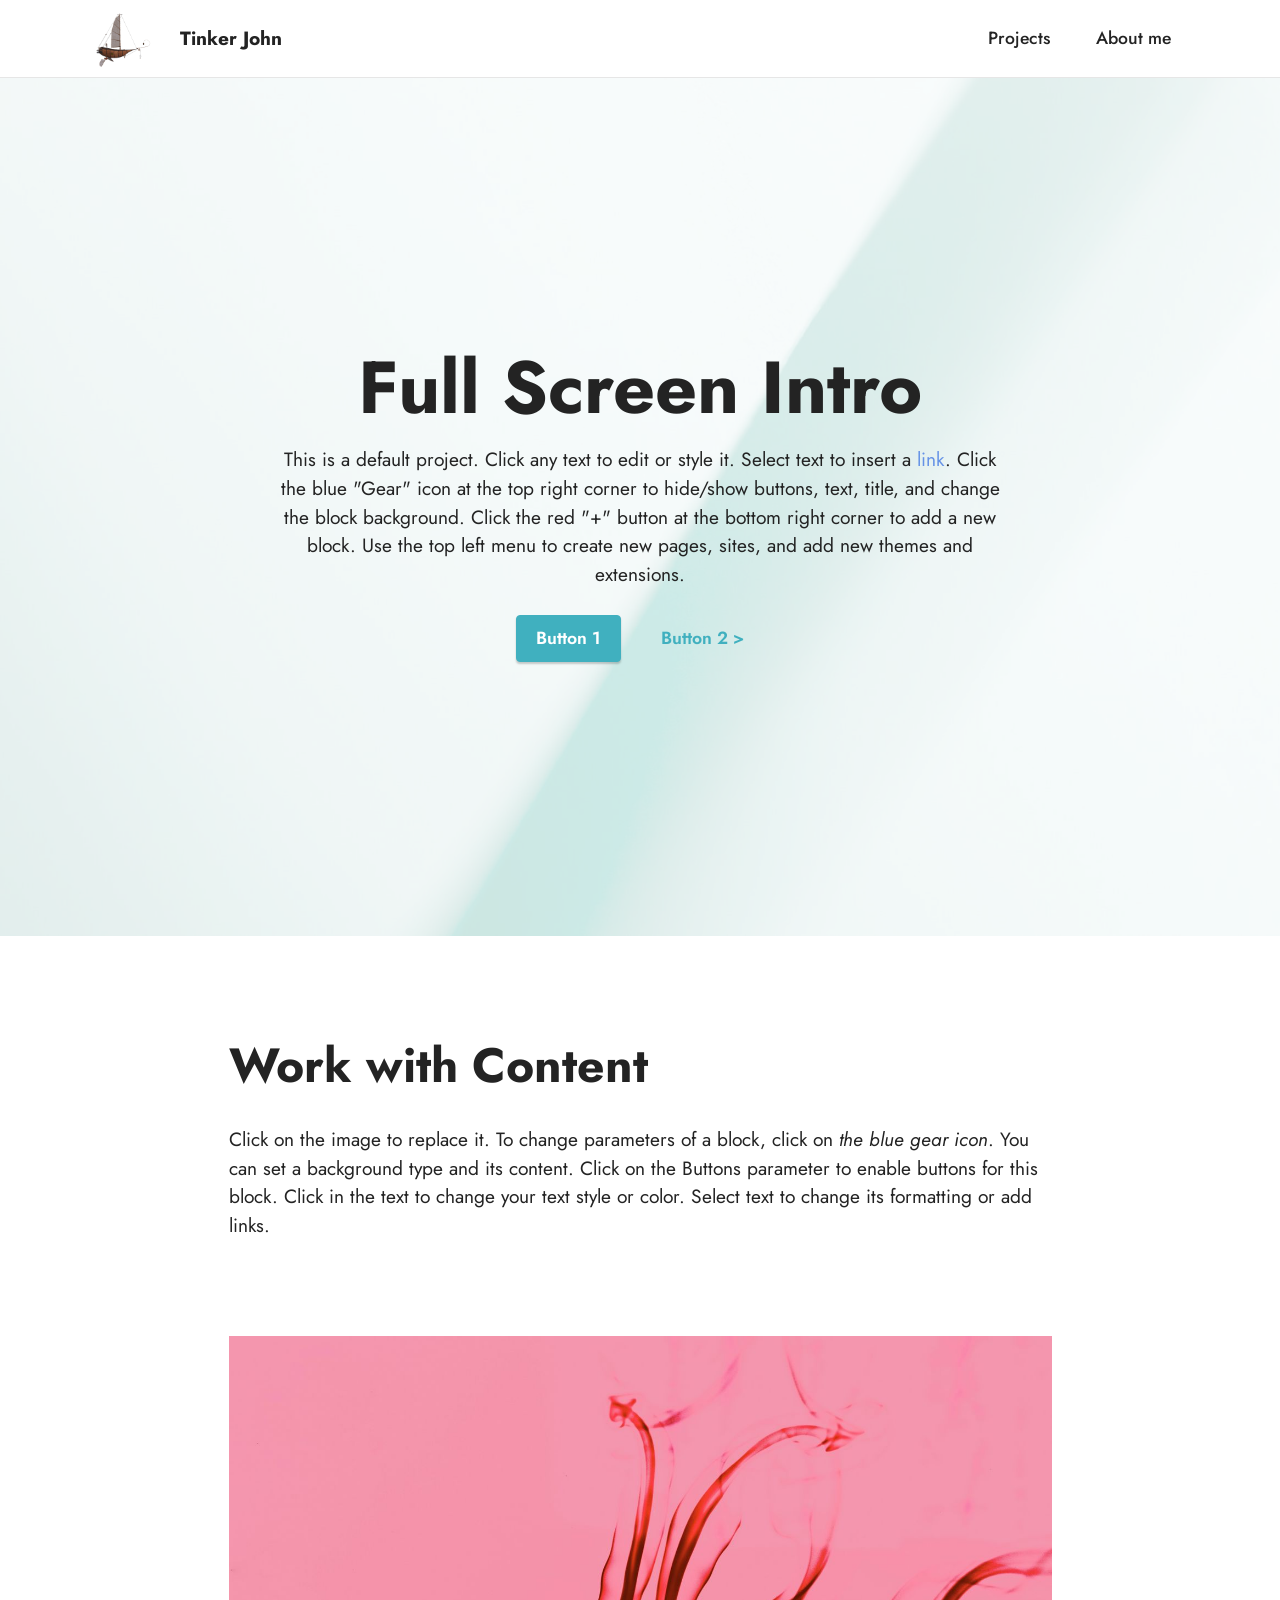
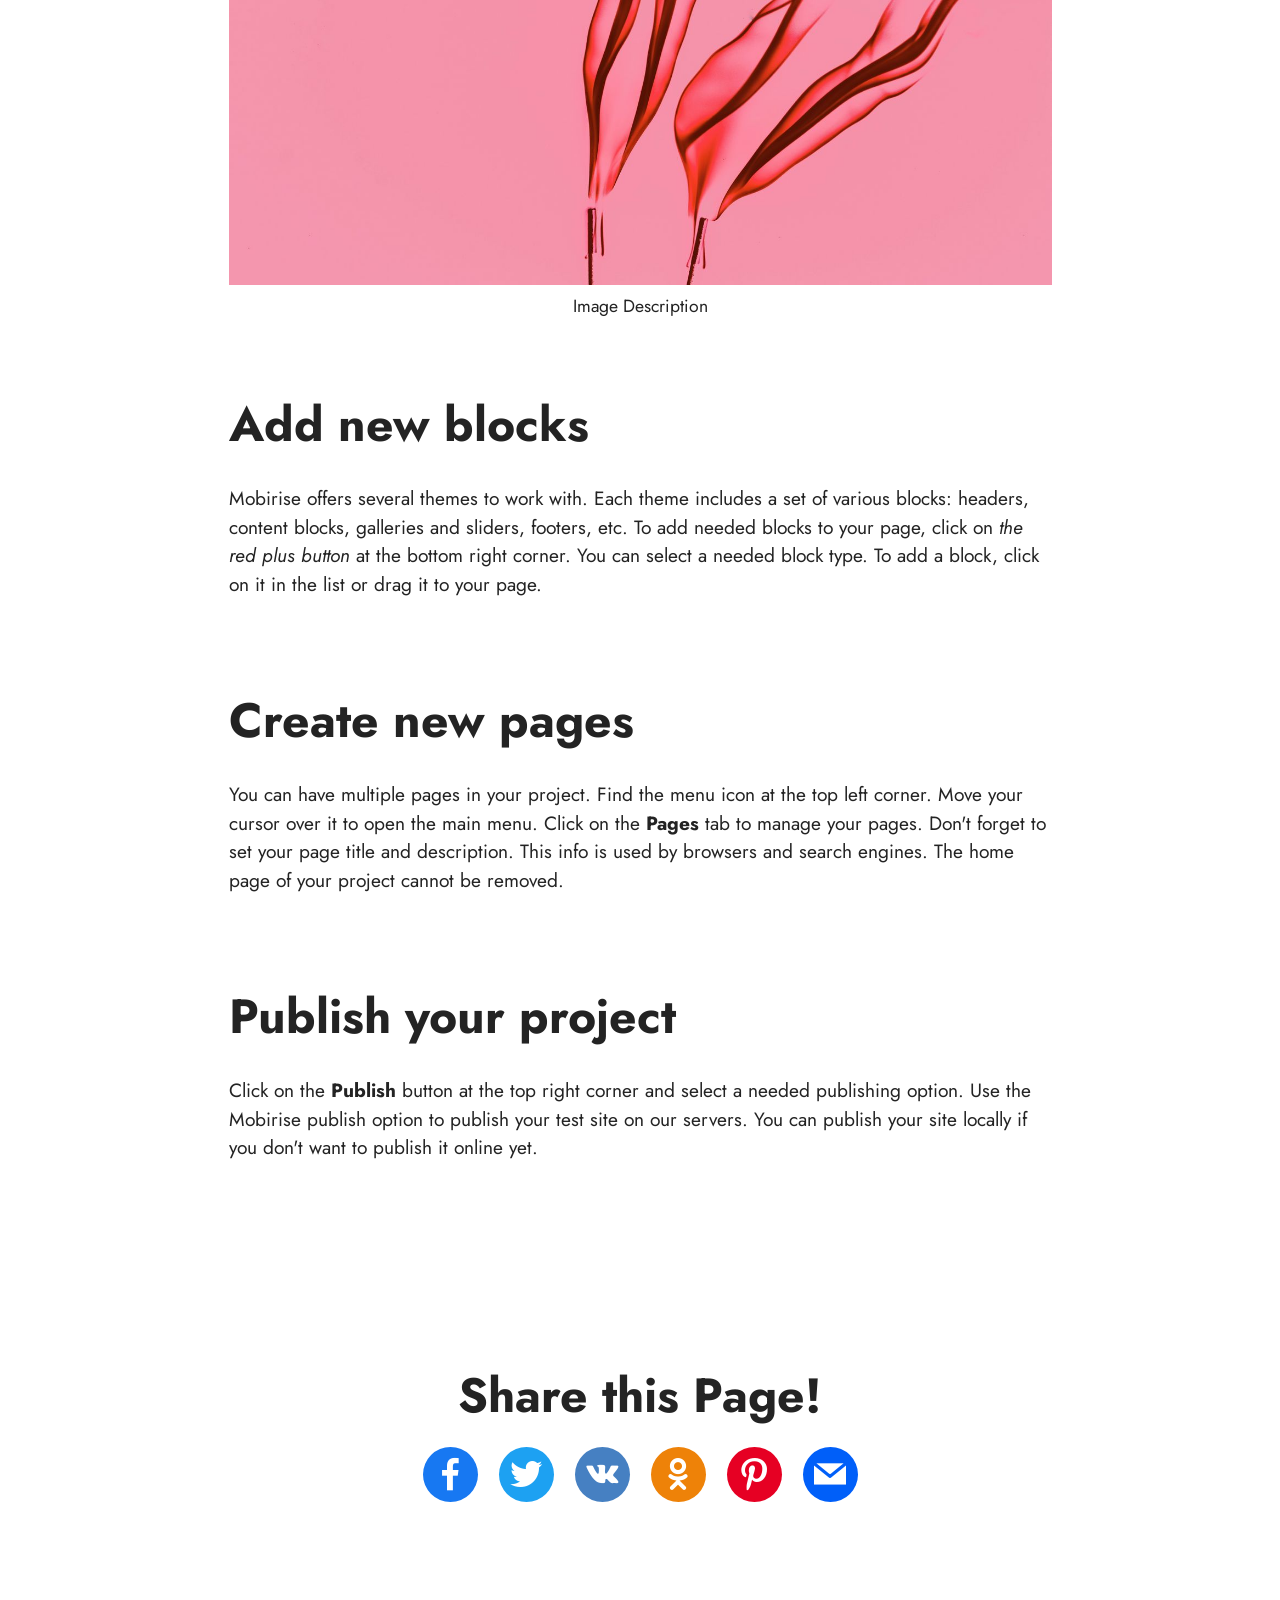
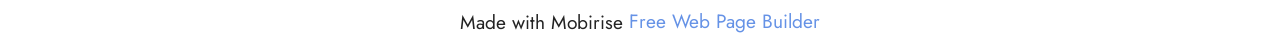
<file: index.html>
<!DOCTYPE html>
<html  >
<head>
  <!-- Site made with Mobirise Website Builder v5.8.14, https://mobirise.com -->
  <meta charset="UTF-8">
  <meta http-equiv="X-UA-Compatible" content="IE=edge">
  <meta name="generator" content="Mobirise v5.8.14, mobirise.com">
  <meta name="viewport" content="width=device-width, initial-scale=1, minimum-scale=1">
  <link rel="shortcut icon" href="assets/images/mbr-121x91.png" type="image/x-icon">
  <meta name="description" content="">
  
  
  <title>Home</title>
  <link rel="stylesheet" href="assets/bootstrap/css/bootstrap.min.css">
  <link rel="stylesheet" href="assets/bootstrap/css/bootstrap-grid.min.css">
  <link rel="stylesheet" href="assets/bootstrap/css/bootstrap-reboot.min.css">
  <link rel="stylesheet" href="assets/parallax/jarallax.css">
  <link rel="stylesheet" href="assets/socicon/css/styles.css">
  <link rel="stylesheet" href="assets/dropdown/css/style.css">
  <link rel="stylesheet" href="assets/theme/css/style.css">
  <link rel="preload" href="https://fonts.googleapis.com/css?family=Jost:100,200,300,400,500,600,700,800,900,100i,200i,300i,400i,500i,600i,700i,800i,900i&display=swap" as="style" onload="this.onload=null;this.rel='stylesheet'">
  <noscript><link rel="stylesheet" href="https://fonts.googleapis.com/css?family=Jost:100,200,300,400,500,600,700,800,900,100i,200i,300i,400i,500i,600i,700i,800i,900i&display=swap"></noscript>
  <link rel="preload" as="style" href="assets/mobirise/css/mbr-additional.css"><link rel="stylesheet" href="assets/mobirise/css/mbr-additional.css" type="text/css">

  
  
  
</head>
<body>
  
  <section data-bs-version="5.1" class="menu cid-s48OLK6784" once="menu" id="menu1-h">
    
    <nav class="navbar navbar-dropdown navbar-fixed-top navbar-expand-lg">
        <div class="container">
            <div class="navbar-brand">
                <span class="navbar-logo">
                    <a href="https://mobiri.se">
                        <img src="assets/images/mbr-121x91.png" alt="Mobirise Website Builder" style="height: 3.8rem;">
                    </a>
                </span>
                <span class="navbar-caption-wrap"><a class="navbar-caption text-black text-primary display-7" href="index.html">Tinker John</a></span>
            </div>
            <button class="navbar-toggler" type="button" data-toggle="collapse" data-bs-toggle="collapse" data-target="#navbarSupportedContent" data-bs-target="#navbarSupportedContent" aria-controls="navbarNavAltMarkup" aria-expanded="false" aria-label="Toggle navigation">
                <div class="hamburger">
                    <span></span>
                    <span></span>
                    <span></span>
                    <span></span>
                </div>
            </button>
            <div class="collapse navbar-collapse" id="navbarSupportedContent">
                <ul class="navbar-nav nav-dropdown nav-right" data-app-modern-menu="true"><li class="nav-item"><a class="nav-link link text-black text-primary display-4" href="projects.html">Projects</a></li>
                    <li class="nav-item"><a class="nav-link link text-black text-primary display-4" href="aboutme.html">About me</a></li></ul>
                
                
            </div>
        </div>
    </nav>

</section>

<section data-bs-version="5.1" class="header1 cid-s48MCQYojq mbr-fullscreen mbr-parallax-background" id="header1-f">

    

    <div class="mbr-overlay" style="opacity: 0.8; background-color: rgb(255, 255, 255);"></div>

    <div class="align-center container">
        <div class="row justify-content-center">
            <div class="col-12 col-lg-8">
                <h1 class="mbr-section-title mbr-fonts-style mb-3 display-1"><strong>Full Screen Intro</strong></h1>
                
                <p class="mbr-text mbr-fonts-style display-7">This is a default project. Click any text to edit or style it. Select text to insert a <a href="http://mobirise.com">link</a>. Click the blue "Gear" icon at the top right corner to hide/show buttons, text, title, and change the block background. Click the red "+" button at the bottom right corner to add a new block. Use the top left menu to create new pages, sites, and add new themes and extensions.</p>
                <div class="mbr-section-btn mt-3"><a class="btn btn-success display-4" href="https://mobirise.com">Button 1</a> <a class="btn btn-success-outline display-4" href="https://mobirise.com">Button 2 &gt;</a></div>
            </div>
        </div>
    </div>
</section>

<section data-bs-version="5.1" class="content1 cid-s48udlf8KU" id="content1-8">
    
    <div class="container">
        <div class="row justify-content-center">
            <div class="title col-12 col-md-9">
                <h3 class="mbr-section-title mbr-fonts-style align-center mb-4 display-2"><strong>Work with Content</strong></h3>
                <h4 class="mbr-section-subtitle align-center mbr-fonts-style mb-4 display-7">Click on the image to replace it. To change parameters of a block, click on <em>the blue gear icon</em>. You can set a background type and its content. Click on the Buttons parameter to enable buttons for this block. Click in the text to change your text style or color. Select text to change its formatting or add links.</h4>
                
            </div>
        </div>
    </div>
</section>

<section data-bs-version="5.1" class="image3 cid-s48upRUlSD" id="image3-9">
    

    

    <div class="container">
        <div class="row justify-content-center">
            <div class="col-12 col-lg-9">
                <div class="image-wrapper">
                    <img src="assets/images/6.jpg" alt="Mobirise Website Builder">
                    <p class="mbr-description mbr-fonts-style mt-2 align-center display-4">
                        Image Description</p>
                </div>
            </div>
        </div>
    </div>
</section>

<section data-bs-version="5.1" class="content1 cid-s48vaXqeL6" id="content1-b">
    
    <div class="container">
        <div class="row justify-content-center">
            <div class="title col-12 col-md-9">
                <h3 class="mbr-section-title mbr-fonts-style align-center mb-4 display-2"><strong>Add new blocks</strong></h3>
                <h4 class="mbr-section-subtitle align-center mbr-fonts-style mb-4 display-7">Mobirise offers several themes to work with. Each theme includes a set of various blocks: headers, content blocks, galleries and sliders, footers, etc. To add needed blocks to your page, click on <em>the red plus button </em>at the bottom right corner. You can select a needed block type. To add a block, click on it in the list or drag it to your page.</h4>
                
            </div>
        </div>
    </div>
</section>

<section data-bs-version="5.1" class="content1 cid-s48vnjULo4" id="content1-c">
    
    <div class="container">
        <div class="row justify-content-center">
            <div class="title col-12 col-md-9">
                <h3 class="mbr-section-title mbr-fonts-style align-center mb-4 display-2"><strong>Create new pages</strong></h3>
                <h4 class="mbr-section-subtitle align-center mbr-fonts-style mb-4 display-7">You can have multiple pages in your project. Find the menu icon at the top left corner. Move your cursor over it to open the main menu. Click on the <strong>Pages </strong>tab to manage your pages. Don't forget to set your page title and description. This info is used by browsers and search engines. The home page of your project cannot be removed.</h4>
                
            </div>
        </div>
    </div>
</section>

<section data-bs-version="5.1" class="content1 cid-s48vrXhP0J" id="content1-d">
    
    <div class="container">
        <div class="row justify-content-center">
            <div class="title col-12 col-md-9">
                <h3 class="mbr-section-title mbr-fonts-style align-center mb-4 display-2"><strong>Publish your project
</strong></h3>
                <h4 class="mbr-section-subtitle align-center mbr-fonts-style mb-4 display-7">Click on the <strong>Publish </strong>button at the top right corner and select a needed publishing option. Use the Mobirise publish option to publish your test site on our servers. You can publish your site locally if you don't want to publish it online yet.</h4>
                
            </div>
        </div>
    </div>
</section>

<section data-bs-version="5.1" class="social1 cid-tJ9GLRCXft" id="share1-x">
    
    

    
    

    <div class="container">
        <div class="media-container-row">
            <div class="col-12">
                <h3 class="mbr-section-title mb-3 align-center mbr-fonts-style display-2">
                    <strong>Share this Page!</strong>
                </h3>
                <div>
                    <div class="mbr-social-likes align-center">
                        <span class="btn btn-social socicon-bg-facebook facebook m-2">
                            <i class="socicon socicon-facebook"></i>
                        </span>
                        <span class="btn btn-social twitter socicon-bg-twitter m-2">
                            <i class="socicon socicon-twitter"></i>
                        </span>
                        <span class="btn btn-social vkontakte socicon-bg-vkontakte m-2">
                            <i class="socicon socicon-vkontakte"></i>
                        </span>
                        <span class="btn btn-social odnoklassniki socicon-bg-odnoklassniki m-2">
                            <i class="socicon socicon-odnoklassniki"></i>
                        </span>
                        <span class="btn btn-social pinterest socicon-bg-pinterest m-2">
                            <i class="socicon socicon-pinterest"></i>
                        </span>
                        <span class="btn btn-social mailru socicon-bg-mail m-2">
                            <i class="socicon socicon-mail"></i>
                        </span>
                    </div>
                </div>
            </div>
        </div>
    </div>
</section><section class="display-7" style="padding: 0;align-items: center;justify-content: center;flex-wrap: wrap;    align-content: center;display: flex;position: relative;height: 4rem;"><a href="https://mobiri.se/3045112" style="flex: 1 1;height: 4rem;position: absolute;width: 100%;z-index: 1;"><img alt=" Free Web Site  Creation Software" style="height: 4rem;" src="[data-uri]"></a><p style="margin: 0;text-align: center;" class="display-7">Made with Mobirise &#8204;</p><a style="z-index:1" href="https://mobirise.com/web-page-maker.html">Free Web Page Builder</a></section><script src="assets/bootstrap/js/bootstrap.bundle.min.js"></script>  <script src="assets/parallax/jarallax.js"></script>  <script src="assets/smoothscroll/smooth-scroll.js"></script>  <script src="assets/ytplayer/index.js"></script>  <script src="assets/sociallikes/social-likes.js"></script>  <script src="assets/dropdown/js/navbar-dropdown.js"></script>  <script src="assets/theme/js/script.js"></script>  
  
  
</body>
</html>
</file>
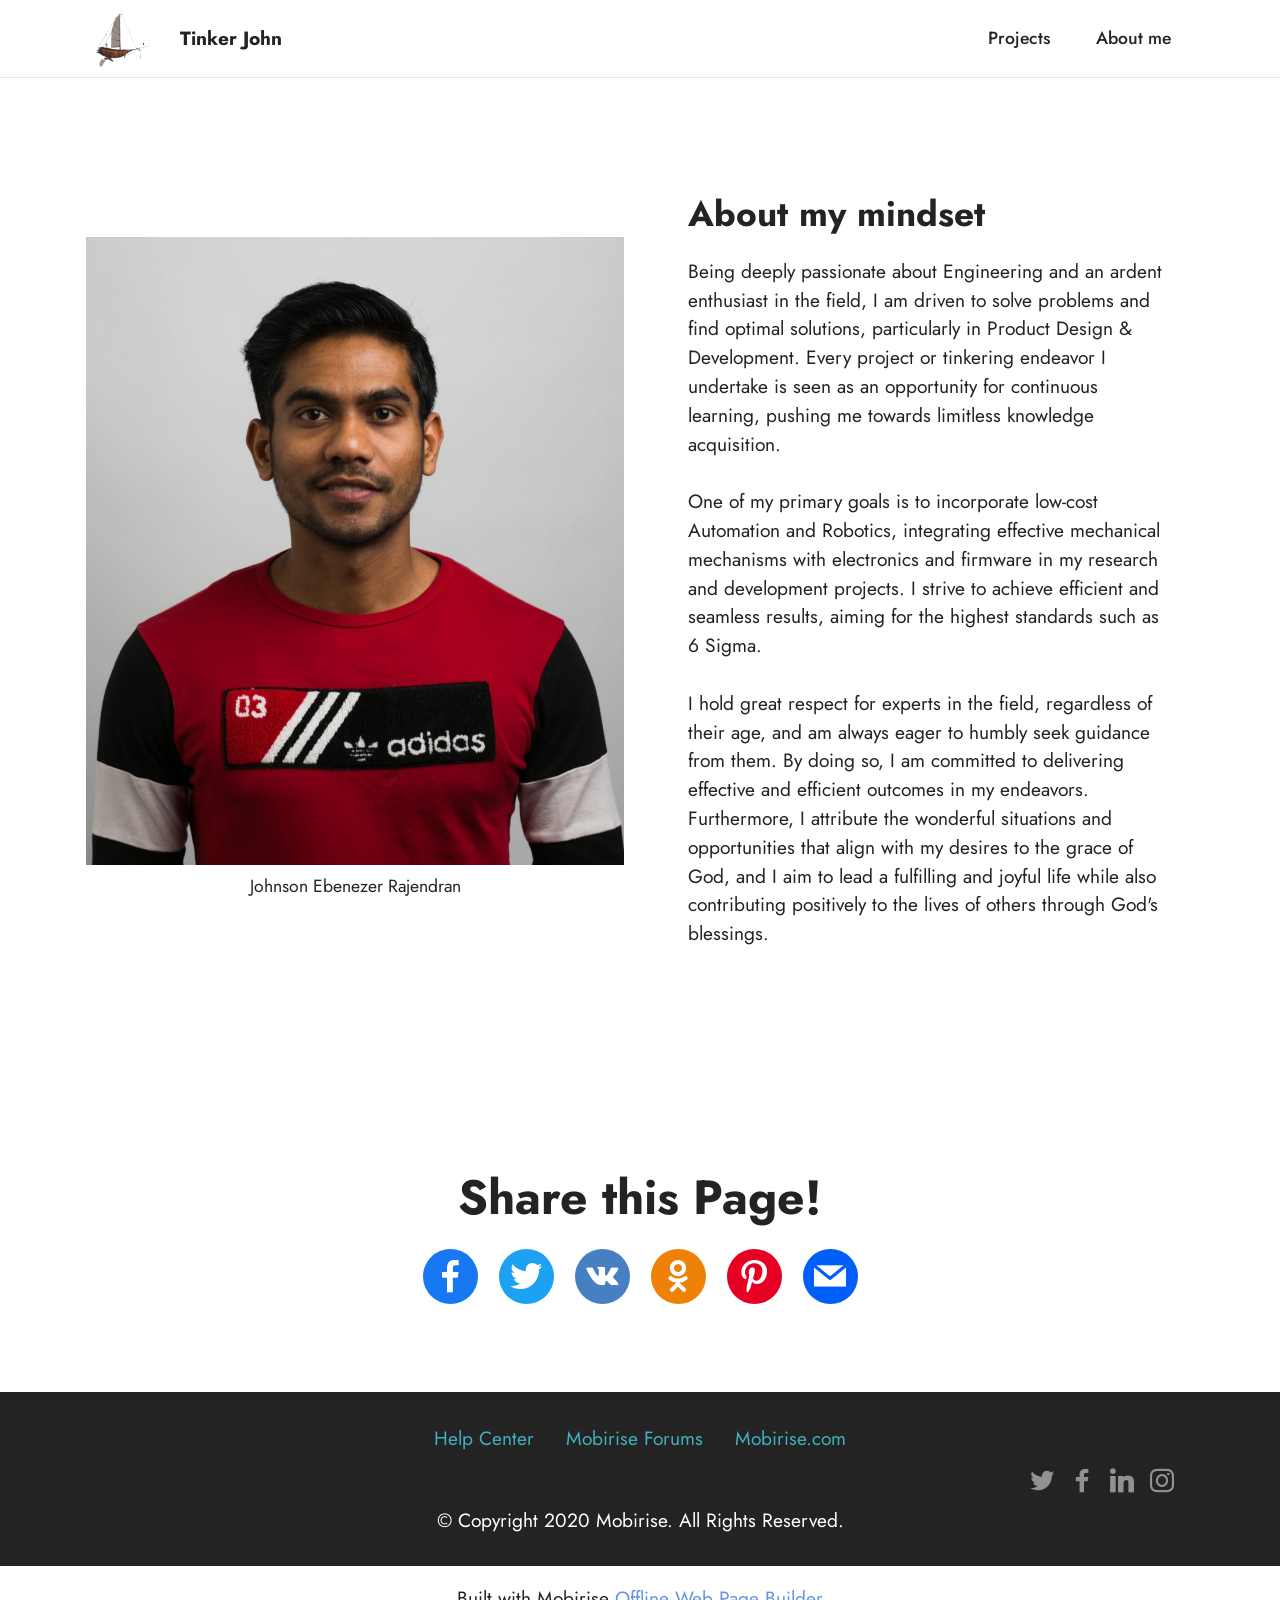
<file: aboutme.html>
<!DOCTYPE html>
<html  >
<head>
  <!-- Site made with Mobirise Website Builder v5.8.14, https://mobirise.com -->
  <meta charset="UTF-8">
  <meta http-equiv="X-UA-Compatible" content="IE=edge">
  <meta name="generator" content="Mobirise v5.8.14, mobirise.com">
  <meta name="viewport" content="width=device-width, initial-scale=1, minimum-scale=1">
  <link rel="shortcut icon" href="assets/images/mbr-121x91.png" type="image/x-icon">
  <meta name="description" content="">
  
  
  <title>About me</title>
  <link rel="stylesheet" href="assets/bootstrap/css/bootstrap.min.css">
  <link rel="stylesheet" href="assets/bootstrap/css/bootstrap-grid.min.css">
  <link rel="stylesheet" href="assets/bootstrap/css/bootstrap-reboot.min.css">
  <link rel="stylesheet" href="assets/dropdown/css/style.css">
  <link rel="stylesheet" href="assets/socicon/css/styles.css">
  <link rel="stylesheet" href="assets/theme/css/style.css">
  <link rel="preload" href="https://fonts.googleapis.com/css?family=Jost:100,200,300,400,500,600,700,800,900,100i,200i,300i,400i,500i,600i,700i,800i,900i&display=swap" as="style" onload="this.onload=null;this.rel='stylesheet'">
  <noscript><link rel="stylesheet" href="https://fonts.googleapis.com/css?family=Jost:100,200,300,400,500,600,700,800,900,100i,200i,300i,400i,500i,600i,700i,800i,900i&display=swap"></noscript>
  <link rel="preload" as="style" href="assets/mobirise/css/mbr-additional.css"><link rel="stylesheet" href="assets/mobirise/css/mbr-additional.css" type="text/css">

  
  
  
</head>
<body>
  
  <section data-bs-version="5.1" class="menu cid-s48OLK6784" once="menu" id="menu1-k">
    
    <nav class="navbar navbar-dropdown navbar-fixed-top navbar-expand-lg">
        <div class="container">
            <div class="navbar-brand">
                <span class="navbar-logo">
                    <a href="https://mobiri.se">
                        <img src="assets/images/mbr-121x91.png" alt="Mobirise Website Builder" style="height: 3.8rem;">
                    </a>
                </span>
                <span class="navbar-caption-wrap"><a class="navbar-caption text-black text-primary display-7" href="index.html">Tinker John</a></span>
            </div>
            <button class="navbar-toggler" type="button" data-toggle="collapse" data-bs-toggle="collapse" data-target="#navbarSupportedContent" data-bs-target="#navbarSupportedContent" aria-controls="navbarNavAltMarkup" aria-expanded="false" aria-label="Toggle navigation">
                <div class="hamburger">
                    <span></span>
                    <span></span>
                    <span></span>
                    <span></span>
                </div>
            </button>
            <div class="collapse navbar-collapse" id="navbarSupportedContent">
                <ul class="navbar-nav nav-dropdown nav-right" data-app-modern-menu="true"><li class="nav-item"><a class="nav-link link text-black text-primary display-4" href="projects.html">Projects</a></li>
                    <li class="nav-item"><a class="nav-link link text-black text-primary display-4" href="aboutme.html">About me</a></li></ul>
                
                
            </div>
        </div>
    </nav>

</section>

<section data-bs-version="5.1" class="image1 cid-tISv5gl7IO" id="image1-n">
    

    
    

    <div class="container">
        <div class="row align-items-center">
            <div class="col-12 col-lg-6">
                <div class="image-wrapper">
                    <a href="assets/files/Johnny.pptx"><img src="assets/images/img-586-1076x1435.jpeg" alt="Mobirise Website Builder"></a>
                    <p class="mbr-description mbr-fonts-style pt-2 align-center display-4">Johnson Ebenezer Rajendran</p>
                </div>
            </div>
            <div class="col-12 col-lg">
                <div class="text-wrapper">
                    <h3 class="mbr-section-title mbr-fonts-style mb-3 display-5"><strong>About my mindset</strong></h3>
                    <p class="mbr-text mbr-fonts-style display-7">Being deeply passionate about Engineering and an ardent enthusiast in the field, I am driven to solve problems and find optimal solutions, particularly in Product Design &amp; Development. Every project or tinkering endeavor I undertake is seen as an opportunity for continuous learning, pushing me towards limitless knowledge acquisition.
<br>
<br>One of my primary goals is to incorporate low-cost Automation and Robotics, integrating effective mechanical mechanisms with electronics and firmware in my research and development projects. I strive to achieve efficient and seamless results, aiming for the highest standards such as 6 Sigma.
<br>
<br>I hold great respect for experts in the field, regardless of their age, and am always eager to humbly seek guidance from them. By doing so, I am committed to delivering effective and efficient outcomes in my endeavors. Furthermore, I attribute the wonderful situations and opportunities that align with my desires to the grace of God, and I aim to lead a fulfilling and joyful life while also contributing positively to the lives of others through God's blessings.</p>
                </div>
            </div>
        </div>
    </div>
</section>

<section data-bs-version="5.1" class="social1 cid-tISHfraeJh" id="share1-p">
    
    

    
    

    <div class="container">
        <div class="media-container-row">
            <div class="col-12">
                <h3 class="mbr-section-title mb-3 align-center mbr-fonts-style display-2">
                    <strong>Share this Page!</strong>
                </h3>
                <div>
                    <div class="mbr-social-likes align-center">
                        <span class="btn btn-social socicon-bg-facebook facebook m-2">
                            <i class="socicon socicon-facebook"></i>
                        </span>
                        <span class="btn btn-social twitter socicon-bg-twitter m-2">
                            <i class="socicon socicon-twitter"></i>
                        </span>
                        <span class="btn btn-social vkontakte socicon-bg-vkontakte m-2">
                            <i class="socicon socicon-vkontakte"></i>
                        </span>
                        <span class="btn btn-social odnoklassniki socicon-bg-odnoklassniki m-2">
                            <i class="socicon socicon-odnoklassniki"></i>
                        </span>
                        <span class="btn btn-social pinterest socicon-bg-pinterest m-2">
                            <i class="socicon socicon-pinterest"></i>
                        </span>
                        <span class="btn btn-social mailru socicon-bg-mail m-2">
                            <i class="socicon socicon-mail"></i>
                        </span>
                    </div>
                </div>
            </div>
        </div>
    </div>
</section>

<section data-bs-version="5.1" class="footer3 cid-s48P1Icc8J" once="footers" id="footer3-l">

    

    

    <div class="container">
        <div class="media-container-row align-center mbr-white">
            <div class="row row-links">
                <ul class="foot-menu">
                    
                    
                    
                    
                    
                <li class="foot-menu-item mbr-fonts-style display-7"><a href="https://mobirise.com/help/" class="text-success">Help Center</a></li><li class="foot-menu-item mbr-fonts-style display-7"><a href="http://forums.mobirise.com/" class="text-success">Mobirise Forums</a></li><li class="foot-menu-item mbr-fonts-style display-7"><a href="https://mobirise.com/" class="text-success">Mobirise.com</a></li></ul>
            </div>
            <div class="row social-row">
                <div class="social-list align-right pb-2">
                    
                    
                    
                    
                    
                    
                <div class="soc-item">
                        <a href="https://twitter.com/mobirise" target="_blank">
                            <span class="socicon-twitter socicon mbr-iconfont mbr-iconfont-social"></span>
                        </a>
                    </div><div class="soc-item">
                        <a href="https://www.facebook.com/pages/Mobirise/1616226671953247" target="_blank">
                            <span class="socicon-facebook socicon mbr-iconfont mbr-iconfont-social"></span>
                        </a>
                    </div><div class="soc-item">
                        <a href="https://www.linkedin.com/in/tinkerjohn/" target="_blank">
                            <span class="mbr-iconfont mbr-iconfont-social socicon-linkedin socicon"></span>
                        </a>
                    </div><div class="soc-item">
                        <a href="https://instagram.com/mobirise" target="_blank">
                            <span class="mbr-iconfont mbr-iconfont-social socicon-instagram socicon"></span>
                        </a>
                    </div></div>
            </div>
            <div class="row row-copirayt">
                <p class="mbr-text mb-0 mbr-fonts-style mbr-white align-center display-7">
                    © Copyright 2020 Mobirise. All Rights Reserved.
                </p>
            </div>
        </div>
    </div>
</section><section class="display-7" style="padding: 0;align-items: center;justify-content: center;flex-wrap: wrap;    align-content: center;display: flex;position: relative;height: 4rem;"><a href="https://mobiri.se/3045112" style="flex: 1 1;height: 4rem;position: absolute;width: 100%;z-index: 1;"><img alt="Mobirise.com" style="height: 4rem;" src="[data-uri]"></a><p style="margin: 0;text-align: center;" class="display-7">Built with Mobirise &#8204;</p><a style="z-index:1" href="https://mobirise.com/offline-website-builder.html">Offline Web Page Builder</a></section><script src="assets/bootstrap/js/bootstrap.bundle.min.js"></script>  <script src="assets/smoothscroll/smooth-scroll.js"></script>  <script src="assets/ytplayer/index.js"></script>  <script src="assets/dropdown/js/navbar-dropdown.js"></script>  <script src="assets/sociallikes/social-likes.js"></script>  <script src="assets/theme/js/script.js"></script>  
  
  
</body>
</html>
</file>
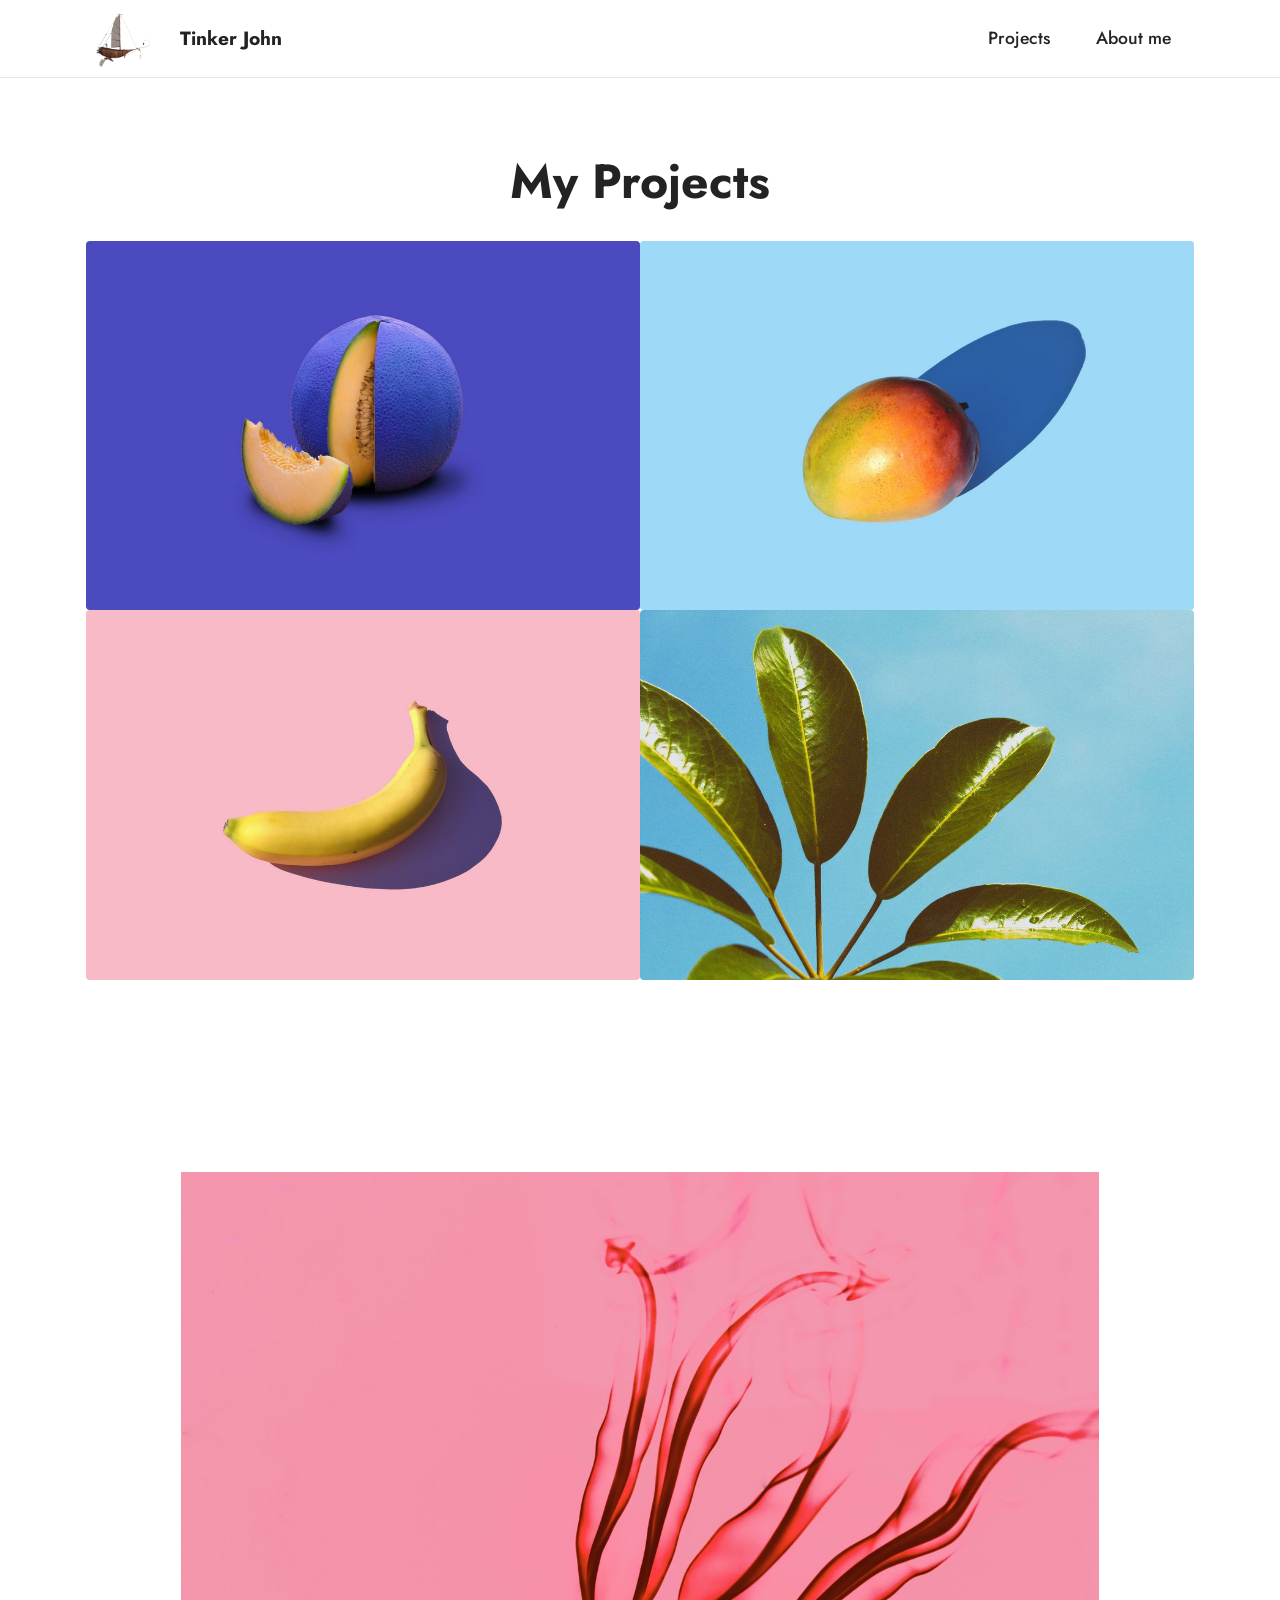
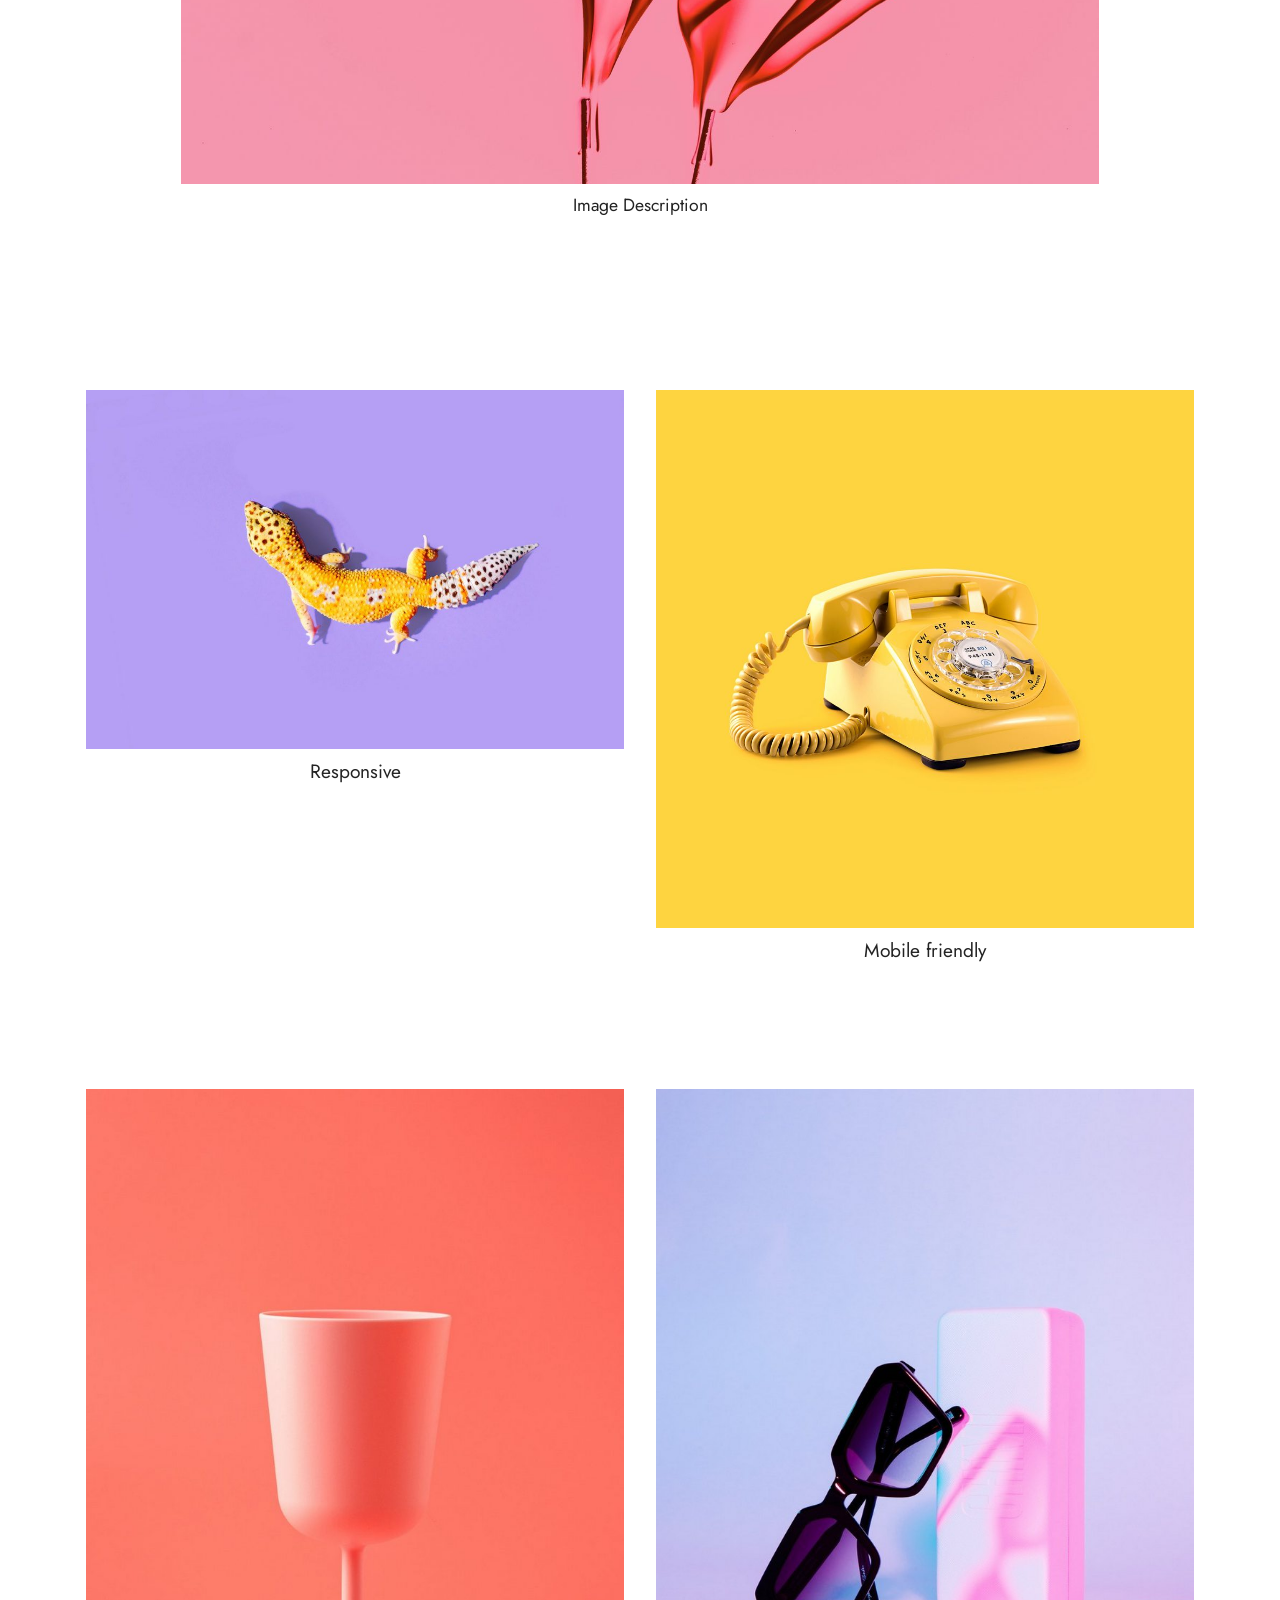
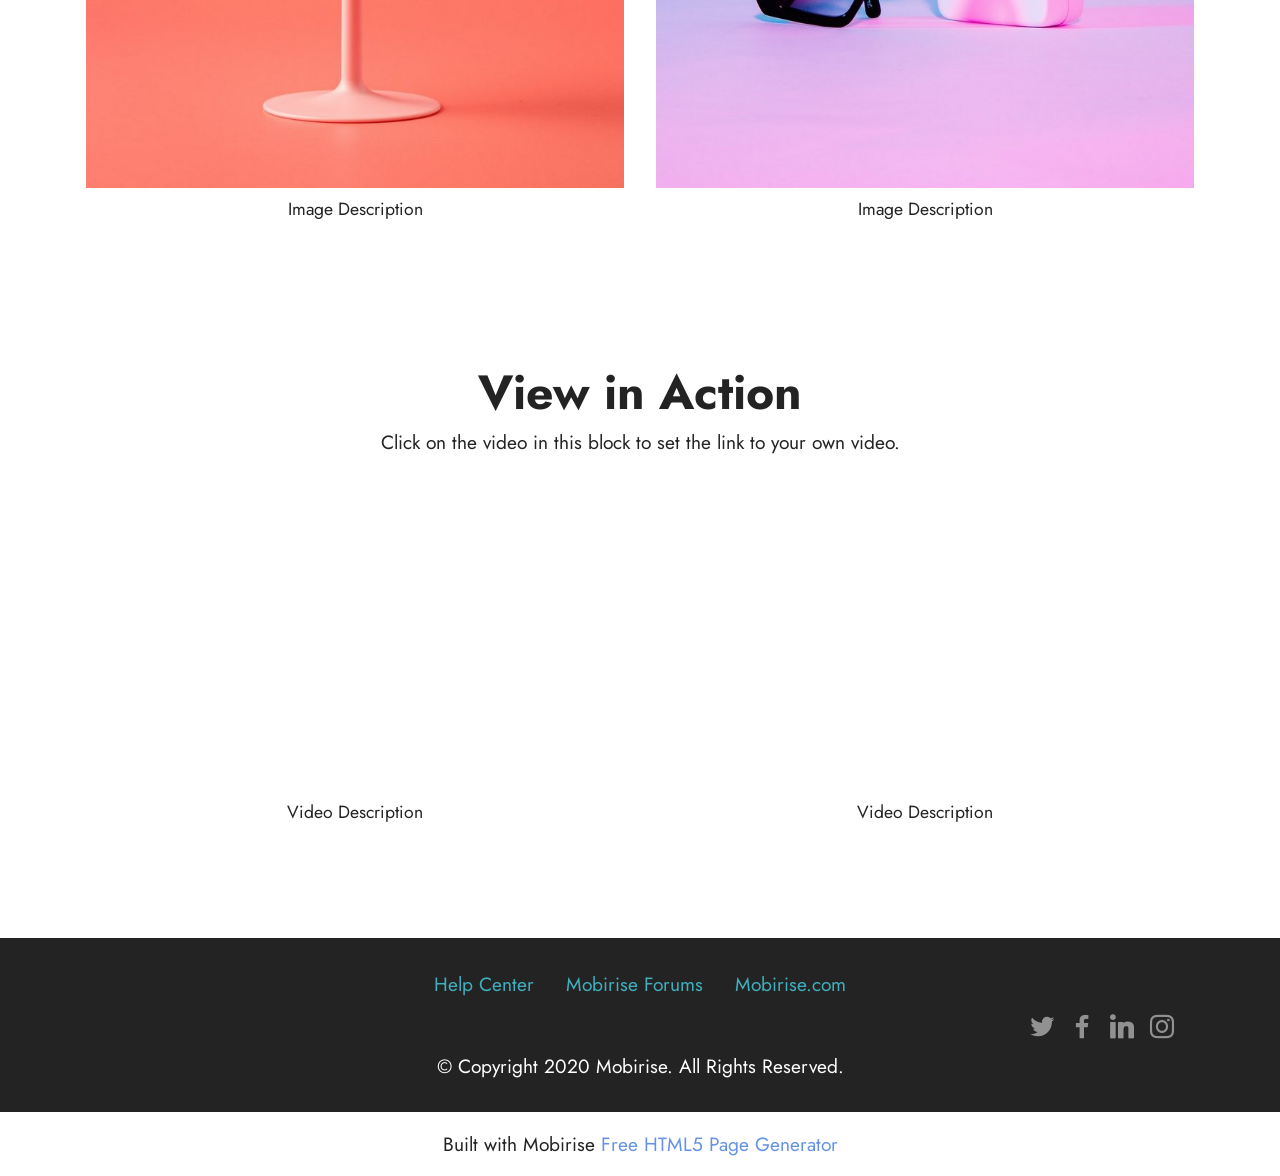
<file: projects.html>
<!DOCTYPE html>
<html  >
<head>
  <!-- Site made with Mobirise Website Builder v5.8.14, https://mobirise.com -->
  <meta charset="UTF-8">
  <meta http-equiv="X-UA-Compatible" content="IE=edge">
  <meta name="generator" content="Mobirise v5.8.14, mobirise.com">
  <meta name="viewport" content="width=device-width, initial-scale=1, minimum-scale=1">
  <link rel="shortcut icon" href="assets/images/mbr-121x91.png" type="image/x-icon">
  <meta name="description" content="">
  
  
  <title>Projects</title>
  <link rel="stylesheet" href="assets/bootstrap/css/bootstrap.min.css">
  <link rel="stylesheet" href="assets/bootstrap/css/bootstrap-grid.min.css">
  <link rel="stylesheet" href="assets/bootstrap/css/bootstrap-reboot.min.css">
  <link rel="stylesheet" href="assets/dropdown/css/style.css">
  <link rel="stylesheet" href="assets/socicon/css/styles.css">
  <link rel="stylesheet" href="assets/theme/css/style.css">
  <link rel="preload" href="https://fonts.googleapis.com/css?family=Jost:100,200,300,400,500,600,700,800,900,100i,200i,300i,400i,500i,600i,700i,800i,900i&display=swap" as="style" onload="this.onload=null;this.rel='stylesheet'">
  <noscript><link rel="stylesheet" href="https://fonts.googleapis.com/css?family=Jost:100,200,300,400,500,600,700,800,900,100i,200i,300i,400i,500i,600i,700i,800i,900i&display=swap"></noscript>
  <link rel="preload" as="style" href="assets/mobirise/css/mbr-additional.css"><link rel="stylesheet" href="assets/mobirise/css/mbr-additional.css" type="text/css">

  
  
  
</head>
<body>
  
  <section data-bs-version="5.1" class="menu cid-s48OLK6784" once="menu" id="menu1-q">
    
    <nav class="navbar navbar-dropdown navbar-fixed-top navbar-expand-lg">
        <div class="container">
            <div class="navbar-brand">
                <span class="navbar-logo">
                    <a href="https://mobiri.se">
                        <img src="assets/images/mbr-121x91.png" alt="Mobirise Website Builder" style="height: 3.8rem;">
                    </a>
                </span>
                <span class="navbar-caption-wrap"><a class="navbar-caption text-black text-primary display-7" href="index.html">Tinker John</a></span>
            </div>
            <button class="navbar-toggler" type="button" data-toggle="collapse" data-bs-toggle="collapse" data-target="#navbarSupportedContent" data-bs-target="#navbarSupportedContent" aria-controls="navbarNavAltMarkup" aria-expanded="false" aria-label="Toggle navigation">
                <div class="hamburger">
                    <span></span>
                    <span></span>
                    <span></span>
                    <span></span>
                </div>
            </button>
            <div class="collapse navbar-collapse" id="navbarSupportedContent">
                <ul class="navbar-nav nav-dropdown nav-right" data-app-modern-menu="true"><li class="nav-item"><a class="nav-link link text-black text-primary display-4" href="projects.html">Projects</a></li>
                    <li class="nav-item"><a class="nav-link link text-black text-primary display-4" href="aboutme.html">About me</a></li></ul>
                
                
            </div>
        </div>
    </nav>

</section>

<section data-bs-version="5.1" class="gallery1 cid-tISJ6SLCrV" id="gallery1-t">
    
    
    <div class="container">
        <div class="mbr-section-head">
            <h4 class="mbr-section-title mbr-fonts-style align-center mb-0 display-2"><strong>My Projects</strong></h4>
            
        </div>
        <div class="row mt-4">
            <div class="item features-image сol-12 col-md-6 col-lg-6">
                <div class="item-wrapper">
                    <div class="item-img">
                        <img src="assets/images/features1.jpg" alt="Mobirise Website Builder">
                    </div>
                    
                    
                </div>
            </div>
            <div class="item features-image сol-12 col-md-6 col-lg-6">
                <div class="item-wrapper">
                    <div class="item-img">
                        <img src="assets/images/features2.jpg" alt="Mobirise Website Builder">
                    </div>
                    
                    
                </div>
            </div>
            <div class="item features-image сol-12 col-md-6 col-lg-6">
                <div class="item-wrapper">
                    <div class="item-img">
                        <img src="assets/images/features3.jpg" alt="Mobirise Website Builder">
                    </div>
                    
                    
                </div>
            </div>
            <div class="item features-image сol-12 col-md-6 col-lg-6">
                <div class="item-wrapper">
                    <div class="item-img">
                        <img src="assets/images/features4.jpg" alt="Mobirise Website Builder" title="">
                    </div>
                    
                    
                </div>
            </div>
        </div>
    </div>
</section>

<section data-bs-version="5.1" class="image3 cid-tISJf0kD5y" id="image3-u">
    

    
    

    <div class="container">
        <div class="row justify-content-center">
            <div class="col-12 col-lg-10">
                <div class="image-wrapper">
                    <img src="assets/images/6.jpg" alt="Mobirise Website Builder">
                    <p class="mbr-description mbr-fonts-style mt-2 align-center display-4">
                        Image Description</p>
                </div>
            </div>
        </div>
    </div>
</section>

<section data-bs-version="5.1" class="image5 cid-tISJjUAWRc" id="image5-w">
    
    
    
    <div class="container">
        <div class="row">
            <div class="col-12 col-md-12">
                <div class="row">
                    <div class="col-12 col-lg-6">
                        <div class="img-item mb-3">
                            <img src="assets/images/features6.jpg" alt="Mobirise Website Builder">
                            <p class="mbr-fonts-style align-center mt-2 display-7">Responsive</p>
                        </div>
                    </div>
                    <div class="col-12 col-lg">
                        <div class="img-item mb-3">
                            <img src="assets/images/sq2.jpg" alt="Mobirise Website Builder">
                            <p class="mbr-fonts-style align-center mt-2 display-7">Mobile friendly</p>
                        </div>
                    </div>
                </div>
            </div>
        </div>
    </div>
</section>

<section data-bs-version="5.1" class="image4 cid-tISJhtUcFT" id="image4-v">
    

    
    

    <div class="container">
        <div class="row">
            <div class="col-12 col-lg-6">
                <div class="image-wrapper">
                    <img src="assets/images/1.jpg" alt="Mobirise Website Builder">
                    <p class="mbr-text mbr-fonts-style mt-2 align-center display-4">
                        Image Description</p>
                </div>
            </div>
            <div class="col-12 col-lg-6">
                <div class="image-wrapper">
                    <img src="assets/images/3.jpg" alt="Mobirise Website Builder">
                    <p class="mbr-text mbr-fonts-style mt-2 align-center display-4">
                        Image Description</p>
                </div>
            </div>
        </div>
    </div>
</section>

<section data-bs-version="5.1" class="video3 cid-tISIDtTKCe" id="video3-s">
    
    
    
    <div class="container">
        <div class="mbr-section-head">
            <h4 class="mbr-section-title mbr-fonts-style mb-0 display-2">
                <strong>View in Action</strong></h4>
            <h5 class="mbr-section-subtitle mbr-fonts-style mb-0 mt-2 display-7">Click on the video in this block to set the link to
                your own video.</h5>
        </div>
        <div class="row mt-4">
            <div class="col-12 col-md-6 video-block">
                <div class="video-wrapper"><iframe class="mbr-embedded-video" src="https://www.youtube.com/embed/JIgIhgrAqGg?rel=0&amp;amp;&amp;showinfo=0&amp;autoplay=0&amp;loop=0" width="1280" height="720" frameborder="0" allowfullscreen></iframe></div>
                <p class="mbr-text pt-2 mbr-fonts-style display-4">
                    Video Description</p>
            </div>
            <div class="col-12 col-md-6 video-block">
                <div class="video-wrapper"><iframe class="mbr-embedded-video" src="https://www.youtube.com/embed/JIgIhgrAqGg?rel=0&amp;amp;&amp;showinfo=0&amp;autoplay=0&amp;loop=0" width="1280" height="720" frameborder="0" allowfullscreen></iframe></div>
                <p class="mbr-text pt-2 mbr-fonts-style display-4">
                    Video Description</p>
            </div>
        </div>
    </div>
</section>

<section data-bs-version="5.1" class="footer3 cid-s48P1Icc8J" once="footers" id="footer3-r">

    

    

    <div class="container">
        <div class="media-container-row align-center mbr-white">
            <div class="row row-links">
                <ul class="foot-menu">
                    
                    
                    
                    
                    
                <li class="foot-menu-item mbr-fonts-style display-7"><a href="https://mobirise.com/help/" class="text-success">Help Center</a></li><li class="foot-menu-item mbr-fonts-style display-7"><a href="http://forums.mobirise.com/" class="text-success">Mobirise Forums</a></li><li class="foot-menu-item mbr-fonts-style display-7"><a href="https://mobirise.com/" class="text-success">Mobirise.com</a></li></ul>
            </div>
            <div class="row social-row">
                <div class="social-list align-right pb-2">
                    
                    
                    
                    
                    
                    
                <div class="soc-item">
                        <a href="https://twitter.com/mobirise" target="_blank">
                            <span class="socicon-twitter socicon mbr-iconfont mbr-iconfont-social"></span>
                        </a>
                    </div><div class="soc-item">
                        <a href="https://www.facebook.com/pages/Mobirise/1616226671953247" target="_blank">
                            <span class="socicon-facebook socicon mbr-iconfont mbr-iconfont-social"></span>
                        </a>
                    </div><div class="soc-item">
                        <a href="https://www.linkedin.com/in/tinkerjohn/" target="_blank">
                            <span class="mbr-iconfont mbr-iconfont-social socicon-linkedin socicon"></span>
                        </a>
                    </div><div class="soc-item">
                        <a href="https://instagram.com/mobirise" target="_blank">
                            <span class="mbr-iconfont mbr-iconfont-social socicon-instagram socicon"></span>
                        </a>
                    </div></div>
            </div>
            <div class="row row-copirayt">
                <p class="mbr-text mb-0 mbr-fonts-style mbr-white align-center display-7">
                    © Copyright 2020 Mobirise. All Rights Reserved.
                </p>
            </div>
        </div>
    </div>
</section><section class="display-7" style="padding: 0;align-items: center;justify-content: center;flex-wrap: wrap;    align-content: center;display: flex;position: relative;height: 4rem;"><a href="https://mobiri.se/3045112" style="flex: 1 1;height: 4rem;position: absolute;width: 100%;z-index: 1;"><img alt="Mobirise.com" style="height: 4rem;" src="[data-uri]"></a><p style="margin: 0;text-align: center;" class="display-7">Built with Mobirise &#8204;</p><a style="z-index:1" href="https://mobirise.com/html-builder.html">Free HTML5 Page Generator</a></section><script src="assets/bootstrap/js/bootstrap.bundle.min.js"></script>  <script src="assets/smoothscroll/smooth-scroll.js"></script>  <script src="assets/ytplayer/index.js"></script>  <script src="assets/dropdown/js/navbar-dropdown.js"></script>  <script src="assets/playervimeo/vimeo_player.js"></script>  <script src="assets/theme/js/script.js"></script>  
  
  
</body>
</html>
</file>
<file: assets/parallax/jarallax.css>
.jarallax {
    position: relative;
    z-index: 0;
}
.jarallax > .jarallax-img {
    position: absolute;
    object-fit: cover;
    /* support for plugin https://github.com/bfred-it/object-fit-images */
    font-family: 'object-fit: cover;';
    top: 0;
    left: 0;
    width: 100%;
    height: 100%;
    z-index: -1;
}
</file>
<file: assets/socicon/css/styles.css>
@charset "UTF-8";

@font-face {
  font-family: 'Socicon';
  src:  url('../fonts/socicon.eot');
  src:  url('../fonts/socicon.eot?#iefix') format('embedded-opentype'),
    url('../fonts/socicon.woff2') format('woff2'),
    url('../fonts/socicon.ttf') format('truetype'),
    url('../fonts/socicon.woff') format('woff'),
    url('../fonts/socicon.svg#socicon') format('svg');
  font-weight: normal;
  font-style: normal;
  font-display: swap;
}

[data-icon]:before {
  font-family: "socicon" !important;
  content: attr(data-icon);
  font-style: normal !important;
  font-weight: normal !important;
  font-variant: normal !important;
  text-transform: none !important;
  speak: none;
  line-height: 1;
  -webkit-font-smoothing: antialiased;
  -moz-osx-font-smoothing: grayscale;
}

[class^="socicon-"], [class*=" socicon-"] {
  /* use !important to prevent issues with browser extensions that change fonts */
  font-family: 'Socicon' !important;
  speak: none;
  font-style: normal;
  font-weight: normal;
  font-variant: normal;
  text-transform: none;
  line-height: 1;

  /* Better Font Rendering =========== */
  -webkit-font-smoothing: antialiased;
  -moz-osx-font-smoothing: grayscale;
}

.socicon-eitaa:before {
  content: "\e97c";
}
.socicon-soroush:before {
  content: "\e97d";
}
.socicon-bale:before {
  content: "\e97e";
}
.socicon-zazzle:before {
  content: "\e97b";
}
.socicon-society6:before {
  content: "\e97a";
}
.socicon-redbubble:before {
  content: "\e979";
}
.socicon-avvo:before {
  content: "\e978";
}
.socicon-stitcher:before {
  content: "\e977";
}
.socicon-googlehangouts:before {
  content: "\e974";
}
.socicon-dlive:before {
  content: "\e975";
}
.socicon-vsco:before {
  content: "\e976";
}
.socicon-flipboard:before {
  content: "\e973";
}
.socicon-ubuntu:before {
  content: "\e958";
}
.socicon-artstation:before {
  content: "\e959";
}
.socicon-invision:before {
  content: "\e95a";
}
.socicon-torial:before {
  content: "\e95b";
}
.socicon-collectorz:before {
  content: "\e95c";
}
.socicon-seenthis:before {
  content: "\e95d";
}
.socicon-googleplaymusic:before {
  content: "\e95e";
}
.socicon-debian:before {
  content: "\e95f";
}
.socicon-filmfreeway:before {
  content: "\e960";
}
.socicon-gnome:before {
  content: "\e961";
}
.socicon-itchio:before {
  content: "\e962";
}
.socicon-jamendo:before {
  content: "\e963";
}
.socicon-mix:before {
  content: "\e964";
}
.socicon-sharepoint:before {
  content: "\e965";
}
.socicon-tinder:before {
  content: "\e966";
}
.socicon-windguru:before {
  content: "\e967";
}
.socicon-cdbaby:before {
  content: "\e968";
}
.socicon-elementaryos:before {
  content: "\e969";
}
.socicon-stage32:before {
  content: "\e96a";
}
.socicon-tiktok:before {
  content: "\e96b";
}
.socicon-gitter:before {
  content: "\e96c";
}
.socicon-letterboxd:before {
  content: "\e96d";
}
.socicon-threema:before {
  content: "\e96e";
}
.socicon-splice:before {
  content: "\e96f";
}
.socicon-metapop:before {
  content: "\e970";
}
.socicon-naver:before {
  content: "\e971";
}
.socicon-remote:before {
  content: "\e972";
}
.socicon-internet:before {
  content: "\e957";
}
.socicon-moddb:before {
  content: "\e94b";
}
.socicon-indiedb:before {
  content: "\e94c";
}
.socicon-traxsource:before {
  content: "\e94d";
}
.socicon-gamefor:before {
  content: "\e94e";
}
.socicon-pixiv:before {
  content: "\e94f";
}
.socicon-myanimelist:before {
  content: "\e950";
}
.socicon-blackberry:before {
  content: "\e951";
}
.socicon-wickr:before {
  content: "\e952";
}
.socicon-spip:before {
  content: "\e953";
}
.socicon-napster:before {
  content: "\e954";
}
.socicon-beatport:before {
  content: "\e955";
}
.socicon-hackerone:before {
  content: "\e956";
}
.socicon-hackernews:before {
  content: "\e946";
}
.socicon-smashwords:before {
  content: "\e947";
}
.socicon-kobo:before {
  content: "\e948";
}
.socicon-bookbub:before {
  content: "\e949";
}
.socicon-mailru:before {
  content: "\e94a";
}
.socicon-gitlab:before {
  content: "\e945";
}
.socicon-instructables:before {
  content: "\e944";
}
.socicon-portfolio:before {
  content: "\e943";
}
.socicon-codered:before {
  content: "\e940";
}
.socicon-origin:before {
  content: "\e941";
}
.socicon-nextdoor:before {
  content: "\e942";
}
.socicon-udemy:before {
  content: "\e93f";
}
.socicon-livemaster:before {
  content: "\e93e";
}
.socicon-crunchbase:before {
  content: "\e93b";
}
.socicon-homefy:before {
  content: "\e93c";
}
.socicon-calendly:before {
  content: "\e93d";
}
.socicon-realtor:before {
  content: "\e90f";
}
.socicon-tidal:before {
  content: "\e910";
}
.socicon-qobuz:before {
  content: "\e911";
}
.socicon-natgeo:before {
  content: "\e912";
}
.socicon-mastodon:before {
  content: "\e913";
}
.socicon-unsplash:before {
  content: "\e914";
}
.socicon-homeadvisor:before {
  content: "\e915";
}
.socicon-angieslist:before {
  content: "\e916";
}
.socicon-codepen:before {
  content: "\e917";
}
.socicon-slack:before {
  content: "\e918";
}
.socicon-openaigym:before {
  content: "\e919";
}
.socicon-logmein:before {
  content: "\e91a";
}
.socicon-fiverr:before {
  content: "\e91b";
}
.socicon-gotomeeting:before {
  content: "\e91c";
}
.socicon-aliexpress:before {
  content: "\e91d";
}
.socicon-guru:before {
  content: "\e91e";
}
.socicon-appstore:before {
  content: "\e91f";
}
.socicon-homes:before {
  content: "\e920";
}
.socicon-zoom:before {
  content: "\e921";
}
.socicon-alibaba:before {
  content: "\e922";
}
.socicon-craigslist:before {
  content: "\e923";
}
.socicon-wix:before {
  content: "\e924";
}
.socicon-redfin:before {
  content: "\e925";
}
.socicon-googlecalendar:before {
  content: "\e926";
}
.socicon-shopify:before {
  content: "\e927";
}
.socicon-freelancer:before {
  content: "\e928";
}
.socicon-seedrs:before {
  content: "\e929";
}
.socicon-bing:before {
  content: "\e92a";
}
.socicon-doodle:before {
  content: "\e92b";
}
.socicon-bonanza:before {
  content: "\e92c";
}
.socicon-squarespace:before {
  content: "\e92d";
}
.socicon-toptal:before {
  content: "\e92e";
}
.socicon-gust:before {
  content: "\e92f";
}
.socicon-ask:before {
  content: "\e930";
}
.socicon-trulia:before {
  content: "\e931";
}
.socicon-loomly:before {
  content: "\e932";
}
.socicon-ghost:before {
  content: "\e933";
}
.socicon-upwork:before {
  content: "\e934";
}
.socicon-fundable:before {
  content: "\e935";
}
.socicon-booking:before {
  content: "\e936";
}
.socicon-googlemaps:before {
  content: "\e937";
}
.socicon-zillow:before {
  content: "\e938";
}
.socicon-niconico:before {
  content: "\e939";
}
.socicon-toneden:before {
  content: "\e93a";
}
.socicon-augment:before {
  content: "\e908";
}
.socicon-bitbucket:before {
  content: "\e909";
}
.socicon-fyuse:before {
  content: "\e90a";
}
.socicon-yt-gaming:before {
  content: "\e90b";
}
.socicon-sketchfab:before {
  content: "\e90c";
}
.socicon-mobcrush:before {
  content: "\e90d";
}
.socicon-microsoft:before {
  content: "\e90e";
}
.socicon-pandora:before {
  content: "\e907";
}
.socicon-messenger:before {
  content: "\e906";
}
.socicon-gamewisp:before {
  content: "\e905";
}
.socicon-bloglovin:before {
  content: "\e904";
}
.socicon-tunein:before {
  content: "\e903";
}
.socicon-gamejolt:before {
  content: "\e901";
}
.socicon-trello:before {
  content: "\e902";
}
.socicon-spreadshirt:before {
  content: "\e900";
}
.socicon-500px:before {
  content: "\e000";
}
.socicon-8tracks:before {
  content: "\e001";
}
.socicon-airbnb:before {
  content: "\e002";
}
.socicon-alliance:before {
  content: "\e003";
}
.socicon-amazon:before {
  content: "\e004";
}
.socicon-amplement:before {
  content: "\e005";
}
.socicon-android:before {
  content: "\e006";
}
.socicon-angellist:before {
  content: "\e007";
}
.socicon-apple:before {
  content: "\e008";
}
.socicon-appnet:before {
  content: "\e009";
}
.socicon-baidu:before {
  content: "\e00a";
}
.socicon-bandcamp:before {
  content: "\e00b";
}
.socicon-battlenet:before {
  content: "\e00c";
}
.socicon-mixer:before {
  content: "\e00d";
}
.socicon-bebee:before {
  content: "\e00e";
}
.socicon-bebo:before {
  content: "\e00f";
}
.socicon-behance:before {
  content: "\e010";
}
.socicon-blizzard:before {
  content: "\e011";
}
.socicon-blogger:before {
  content: "\e012";
}
.socicon-buffer:before {
  content: "\e013";
}
.socicon-chrome:before {
  content: "\e014";
}
.socicon-coderwall:before {
  content: "\e015";
}
.socicon-curse:before {
  content: "\e016";
}
.socicon-dailymotion:before {
  content: "\e017";
}
.socicon-deezer:before {
  content: "\e018";
}
.socicon-delicious:before {
  content: "\e019";
}
.socicon-deviantart:before {
  content: "\e01a";
}
.socicon-diablo:before {
  content: "\e01b";
}
.socicon-digg:before {
  content: "\e01c";
}
.socicon-discord:before {
  content: "\e01d";
}
.socicon-disqus:before {
  content: "\e01e";
}
.socicon-douban:before {
  content: "\e01f";
}
.socicon-draugiem:before {
  content: "\e020";
}
.socicon-dribbble:before {
  content: "\e021";
}
.socicon-drupal:before {
  content: "\e022";
}
.socicon-ebay:before {
  content: "\e023";
}
.socicon-ello:before {
  content: "\e024";
}
.socicon-endomodo:before {
  content: "\e025";
}
.socicon-envato:before {
  content: "\e026";
}
.socicon-etsy:before {
  content: "\e027";
}
.socicon-facebook:before {
  content: "\e028";
}
.socicon-feedburner:before {
  content: "\e029";
}
.socicon-filmweb:before {
  content: "\e02a";
}
.socicon-firefox:before {
  content: "\e02b";
}
.socicon-flattr:before {
  content: "\e02c";
}
.socicon-flickr:before {
  content: "\e02d";
}
.socicon-formulr:before {
  content: "\e02e";
}
.socicon-forrst:before {
  content: "\e02f";
}
.socicon-foursquare:before {
  content: "\e030";
}
.socicon-friendfeed:before {
  content: "\e031";
}
.socicon-github:before {
  content: "\e032";
}
.socicon-goodreads:before {
  content: "\e033";
}
.socicon-google:before {
  content: "\e034";
}
.socicon-googlescholar:before {
  content: "\e035";
}
.socicon-googlegroups:before {
  content: "\e036";
}
.socicon-googlephotos:before {
  content: "\e037";
}
.socicon-googleplus:before {
  content: "\e038";
}
.socicon-grooveshark:before {
  content: "\e039";
}
.socicon-hackerrank:before {
  content: "\e03a";
}
.socicon-hearthstone:before {
  content: "\e03b";
}
.socicon-hellocoton:before {
  content: "\e03c";
}
.socicon-heroes:before {
  content: "\e03d";
}
.socicon-smashcast:before {
  content: "\e03e";
}
.socicon-horde:before {
  content: "\e03f";
}
.socicon-houzz:before {
  content: "\e040";
}
.socicon-icq:before {
  content: "\e041";
}
.socicon-identica:before {
  content: "\e042";
}
.socicon-imdb:before {
  content: "\e043";
}
.socicon-instagram:before {
  content: "\e044";
}
.socicon-issuu:before {
  content: "\e045";
}
.socicon-istock:before {
  content: "\e046";
}
.socicon-itunes:before {
  content: "\e047";
}
.socicon-keybase:before {
  content: "\e048";
}
.socicon-lanyrd:before {
  content: "\e049";
}
.socicon-lastfm:before {
  content: "\e04a";
}
.socicon-line:before {
  content: "\e04b";
}
.socicon-linkedin:before {
  content: "\e04c";
}
.socicon-livejournal:before {
  content: "\e04d";
}
.socicon-lyft:before {
  content: "\e04e";
}
.socicon-macos:before {
  content: "\e04f";
}
.socicon-mail:before {
  content: "\e050";
}
.socicon-medium:before {
  content: "\e051";
}
.socicon-meetup:before {
  content: "\e052";
}
.socicon-mixcloud:before {
  content: "\e053";
}
.socicon-modelmayhem:before {
  content: "\e054";
}
.socicon-mumble:before {
  content: "\e055";
}
.socicon-myspace:before {
  content: "\e056";
}
.socicon-newsvine:before {
  content: "\e057";
}
.socicon-nintendo:before {
  content: "\e058";
}
.socicon-npm:before {
  content: "\e059";
}
.socicon-odnoklassniki:before {
  content: "\e05a";
}
.socicon-openid:before {
  content: "\e05b";
}
.socicon-opera:before {
  content: "\e05c";
}
.socicon-outlook:before {
  content: "\e05d";
}
.socicon-overwatch:before {
  content: "\e05e";
}
.socicon-patreon:before {
  content: "\e05f";
}
.socicon-paypal:before {
  content: "\e060";
}
.socicon-periscope:before {
  content: "\e061";
}
.socicon-persona:before {
  content: "\e062";
}
.socicon-pinterest:before {
  content: "\e063";
}
.socicon-play:before {
  content: "\e064";
}
.socicon-player:before {
  content: "\e065";
}
.socicon-playstation:before {
  content: "\e066";
}
.socicon-pocket:before {
  content: "\e067";
}
.socicon-qq:before {
  content: "\e068";
}
.socicon-quora:before {
  content: "\e069";
}
.socicon-raidcall:before {
  content: "\e06a";
}
.socicon-ravelry:before {
  content: "\e06b";
}
.socicon-reddit:before {
  content: "\e06c";
}
.socicon-renren:before {
  content: "\e06d";
}
.socicon-researchgate:before {
  content: "\e06e";
}
.socicon-residentadvisor:before {
  content: "\e06f";
}
.socicon-reverbnation:before {
  content: "\e070";
}
.socicon-rss:before {
  content: "\e071";
}
.socicon-sharethis:before {
  content: "\e072";
}
.socicon-skype:before {
  content: "\e073";
}
.socicon-slideshare:before {
  content: "\e074";
}
.socicon-smugmug:before {
  content: "\e075";
}
.socicon-snapchat:before {
  content: "\e076";
}
.socicon-songkick:before {
  content: "\e077";
}
.socicon-soundcloud:before {
  content: "\e078";
}
.socicon-spotify:before {
  content: "\e079";
}
.socicon-stackexchange:before {
  content: "\e07a";
}
.socicon-stackoverflow:before {
  content: "\e07b";
}
.socicon-starcraft:before {
  content: "\e07c";
}
.socicon-stayfriends:before {
  content: "\e07d";
}
.socicon-steam:before {
  content: "\e07e";
}
.socicon-storehouse:before {
  content: "\e07f";
}
.socicon-strava:before {
  content: "\e080";
}
.socicon-streamjar:before {
  content: "\e081";
}
.socicon-stumbleupon:before {
  content: "\e082";
}
.socicon-swarm:before {
  content: "\e083";
}
.socicon-teamspeak:before {
  content: "\e084";
}
.socicon-teamviewer:before {
  content: "\e085";
}
.socicon-technorati:before {
  content: "\e086";
}
.socicon-telegram:before {
  content: "\e087";
}
.socicon-tripadvisor:before {
  content: "\e088";
}
.socicon-tripit:before {
  content: "\e089";
}
.socicon-triplej:before {
  content: "\e08a";
}
.socicon-tumblr:before {
  content: "\e08b";
}
.socicon-twitch:before {
  content: "\e08c";
}
.socicon-twitter:before {
  content: "\e08d";
}
.socicon-uber:before {
  content: "\e08e";
}
.socicon-ventrilo:before {
  content: "\e08f";
}
.socicon-viadeo:before {
  content: "\e090";
}
.socicon-viber:before {
  content: "\e091";
}
.socicon-viewbug:before {
  content: "\e092";
}
.socicon-vimeo:before {
  content: "\e093";
}
.socicon-vine:before {
  content: "\e094";
}
.socicon-vkontakte:before {
  content: "\e095";
}
.socicon-warcraft:before {
  content: "\e096";
}
.socicon-wechat:before {
  content: "\e097";
}
.socicon-weibo:before {
  content: "\e098";
}
.socicon-whatsapp:before {
  content: "\e099";
}
.socicon-wikipedia:before {
  content: "\e09a";
}
.socicon-windows:before {
  content: "\e09b";
}
.socicon-wordpress:before {
  content: "\e09c";
}
.socicon-wykop:before {
  content: "\e09d";
}
.socicon-xbox:before {
  content: "\e09e";
}
.socicon-xing:before {
  content: "\e09f";
}
.socicon-yahoo:before {
  content: "\e0a0";
}
.socicon-yammer:before {
  content: "\e0a1";
}
.socicon-yandex:before {
  content: "\e0a2";
}
.socicon-yelp:before {
  content: "\e0a3";
}
.socicon-younow:before {
  content: "\e0a4";
}
.socicon-youtube:before {
  content: "\e0a5";
}
.socicon-zapier:before {
  content: "\e0a6";
}
.socicon-zerply:before {
  content: "\e0a7";
}
.socicon-zomato:before {
  content: "\e0a8";
}
.socicon-zynga:before {
  content: "\e0a9";
}
</file>
<file: assets/dropdown/css/style.css>
.navbar-dropdown {
  left: 0;
  padding: 0;
  position: absolute;
  right: 0;
  top: 0;
  transition: all 0.45s ease;
  z-index: 1030;
  background: #282828; }
  .navbar-dropdown .navbar-logo {
    margin-right: 0.8rem;
    transition: margin 0.3s ease-in-out;
    vertical-align: middle; }
    .navbar-dropdown .navbar-logo img {
      height: 3.125rem;
      transition: all 0.3s ease-in-out; }
    .navbar-dropdown .navbar-logo.mbr-iconfont {
      font-size: 3.125rem;
      line-height: 3.125rem; }
  .navbar-dropdown .navbar-caption {
    font-weight: 700;
    white-space: normal;
    vertical-align: -4px;
    line-height: 3.125rem !important; }
    .navbar-dropdown .navbar-caption, .navbar-dropdown .navbar-caption:hover {
      color: inherit;
      text-decoration: none; }
  .navbar-dropdown .mbr-iconfont + .navbar-caption {
    vertical-align: -1px; }
  .navbar-dropdown.navbar-fixed-top {
    position: fixed; }
  .navbar-dropdown .navbar-brand span {
    vertical-align: -4px; }
  .navbar-dropdown.bg-color.transparent {
    background: none; }
  .navbar-dropdown.navbar-short .navbar-brand {
    padding: 0.625rem 0; }
    .navbar-dropdown.navbar-short .navbar-brand span {
      vertical-align: -1px; }
  .navbar-dropdown.navbar-short .navbar-caption {
    line-height: 2.375rem !important;
    vertical-align: -2px; }
  .navbar-dropdown.navbar-short .navbar-logo {
    margin-right: 0.5rem; }
    .navbar-dropdown.navbar-short .navbar-logo img {
      height: 2.375rem; }
    .navbar-dropdown.navbar-short .navbar-logo.mbr-iconfont {
      font-size: 2.375rem;
      line-height: 2.375rem; }
  .navbar-dropdown.navbar-short .mbr-table-cell {
    height: 3.625rem; }
  .navbar-dropdown .navbar-close {
    left: 0.6875rem;
    position: fixed;
    top: 0.75rem;
    z-index: 1000; }
  .navbar-dropdown .hamburger-icon {
    content: "";
    display: inline-block;
    vertical-align: middle;
    width: 16px;
    -webkit-box-shadow: 0 -6px 0 1px #282828,0 0 0 1px #282828,0 6px 0 1px #282828;
    -moz-box-shadow: 0 -6px 0 1px #282828,0 0 0 1px #282828,0 6px 0 1px #282828;
    box-shadow: 0 -6px 0 1px #282828,0 0 0 1px #282828,0 6px 0 1px #282828; }

.dropdown-menu .dropdown-toggle[data-toggle="dropdown-submenu"]::after {
  border-bottom: 0.35em solid transparent;
  border-left: 0.35em solid;
  border-right: 0;
  border-top: 0.35em solid transparent;
  margin-left: 0.3rem; }

.dropdown-menu .dropdown-item:focus {
  outline: 0; }

.nav-dropdown {
  font-size: 0.75rem;
  font-weight: 500;
  height: auto !important; }
  .nav-dropdown .nav-btn {
    padding-left: 1rem; }
  .nav-dropdown .link {
    margin: .667em 1.667em;
    font-weight: 500;
    padding: 0;
    transition: color .2s ease-in-out; }
    .nav-dropdown .link.dropdown-toggle {
      margin-right: 2.583em; }
      .nav-dropdown .link.dropdown-toggle::after {
        margin-left: .25rem;
        border-top: 0.35em solid;
        border-right: 0.35em solid transparent;
        border-left: 0.35em solid transparent;
        border-bottom: 0; }
      .nav-dropdown .link.dropdown-toggle[aria-expanded="true"] {
        margin: 0;
        padding: 0.667em 3.263em  0.667em 1.667em; }
  .nav-dropdown .link::after,
  .nav-dropdown .dropdown-item::after {
    color: inherit; }
  .nav-dropdown .btn {
    font-size: 0.75rem;
    font-weight: 700;
    letter-spacing: 0;
    margin-bottom: 0;
    padding-left: 1.25rem;
    padding-right: 1.25rem; }
  .nav-dropdown .dropdown-menu {
    border-radius: 0;
    border: 0;
    left: 0;
    margin: 0;
    padding-bottom: 1.25rem;
    padding-top: 1.25rem;
    position: relative; }
  .nav-dropdown .dropdown-submenu {
    margin-left: 0.125rem;
    top: 0; }
  .nav-dropdown .dropdown-item {
    font-weight: 500;
    line-height: 2;
    padding: 0.3846em 4.615em 0.3846em 1.5385em;
    position: relative;
    transition: color .2s ease-in-out, background-color .2s ease-in-out; }
    .nav-dropdown .dropdown-item::after {
      margin-top: -0.3077em;
      position: absolute;
      right: 1.1538em;
      top: 50%; }
    .nav-dropdown .dropdown-item:focus, .nav-dropdown .dropdown-item:hover {
      background: none; }

@media (max-width: 767px) {
  .nav-dropdown.navbar-toggleable-sm {
    bottom: 0;
    display: none;
    left: 0;
    overflow-x: hidden;
    position: fixed;
    top: 0;
    transform: translateX(-100%);
    -ms-transform: translateX(-100%);
    -webkit-transform: translateX(-100%);
    width: 18.75rem;
    z-index: 999; } }
.nav-dropdown.navbar-toggleable-xl {
  bottom: 0;
  display: none;
  left: 0;
  overflow-x: hidden;
  position: fixed;
  top: 0;
  transform: translateX(-100%);
  -ms-transform: translateX(-100%);
  -webkit-transform: translateX(-100%);
  width: 18.75rem;
  z-index: 999; }

.nav-dropdown-sm {
  display: block !important;
  overflow-x: hidden;
  overflow: auto;
  padding-top: 3.875rem; }
  .nav-dropdown-sm::after {
    content: "";
    display: block;
    height: 3rem;
    width: 100%; }
  .nav-dropdown-sm.collapse.in ~ .navbar-close {
    display: block !important; }
  .nav-dropdown-sm.collapsing, .nav-dropdown-sm.collapse.in {
    transform: translateX(0);
    -ms-transform: translateX(0);
    -webkit-transform: translateX(0);
    transition: all 0.25s ease-out;
    -webkit-transition: all 0.25s ease-out;
    background: #282828; }
  .nav-dropdown-sm.collapsing[aria-expanded="false"] {
    transform: translateX(-100%);
    -ms-transform: translateX(-100%);
    -webkit-transform: translateX(-100%); }
  .nav-dropdown-sm .nav-item {
    display: block;
    margin-left: 0 !important;
    padding-left: 0; }
  .nav-dropdown-sm .link,
  .nav-dropdown-sm .dropdown-item {
    border-top: 1px dotted rgba(255, 255, 255, 0.1);
    font-size: 0.8125rem;
    line-height: 1.6;
    margin: 0 !important;
    padding: 0.875rem 2.4rem 0.875rem 1.5625rem !important;
    position: relative;
    white-space: normal; }
    .nav-dropdown-sm .link:focus, .nav-dropdown-sm .link:hover,
    .nav-dropdown-sm .dropdown-item:focus,
    .nav-dropdown-sm .dropdown-item:hover {
      background: rgba(0, 0, 0, 0.2) !important;
      color: #c0a375; }
  .nav-dropdown-sm .nav-btn {
    position: relative;
    padding: 1.5625rem 1.5625rem 0 1.5625rem; }
    .nav-dropdown-sm .nav-btn::before {
      border-top: 1px dotted rgba(255, 255, 255, 0.1);
      content: "";
      left: 0;
      position: absolute;
      top: 0;
      width: 100%; }
    .nav-dropdown-sm .nav-btn + .nav-btn {
      padding-top: 0.625rem; }
      .nav-dropdown-sm .nav-btn + .nav-btn::before {
        display: none; }
  .nav-dropdown-sm .btn {
    padding: 0.625rem 0; }
  .nav-dropdown-sm .dropdown-toggle[data-toggle="dropdown-submenu"]::after {
    margin-left: .25rem;
    border-top: 0.35em solid;
    border-right: 0.35em solid transparent;
    border-left: 0.35em solid transparent;
    border-bottom: 0; }
  .nav-dropdown-sm .dropdown-toggle[data-toggle="dropdown-submenu"][aria-expanded="true"]::after {
    border-top: 0;
    border-right: 0.35em solid transparent;
    border-left: 0.35em solid transparent;
    border-bottom: 0.35em solid; }
  .nav-dropdown-sm .dropdown-menu {
    margin: 0;
    padding: 0;
    position: relative;
    top: 0;
    left: 0;
    width: 100%;
    border: 0;
    float: none;
    border-radius: 0;
    background: none; }
  .nav-dropdown-sm .dropdown-submenu {
    left: 100%;
    margin-left: 0.125rem;
    margin-top: -1.25rem;
    top: 0; }

.navbar-toggleable-sm .nav-dropdown .dropdown-menu {
  position: absolute; }

.navbar-toggleable-sm .nav-dropdown .dropdown-submenu {
  left: 100%;
  margin-left: 0.125rem;
  margin-top: -1.25rem;
  top: 0; }

.navbar-toggleable-sm.opened .nav-dropdown .dropdown-menu {
  position: relative; }

.navbar-toggleable-sm.opened .nav-dropdown .dropdown-submenu {
  left: 0;
  margin-left: 00rem;
  margin-top: 0rem;
  top: 0; }

.is-builder .nav-dropdown.collapsing {
  transition: none !important; }
</file>
<file: assets/theme/css/style.css>
@charset "UTF-8";
section {
  background-color: #ffffff;
}

body {
  font-style: normal;
  line-height: 1.5;
  font-weight: 400;
  color: #232323;
  position: relative;
}

button {
  background-color: transparent;
  border-color: transparent;
}

section,
.container,
.container-fluid {
  position: relative;
  word-wrap: break-word;
}

a.mbr-iconfont:hover {
  text-decoration: none;
}

.article .lead p,
.article .lead ul,
.article .lead ol,
.article .lead pre,
.article .lead blockquote {
  margin-bottom: 0;
}

a {
  font-style: normal;
  font-weight: 400;
  cursor: pointer;
}
a, a:hover {
  text-decoration: none;
}

.mbr-section-title {
  font-style: normal;
  line-height: 1.3;
}

.mbr-section-subtitle {
  line-height: 1.3;
}

.mbr-text {
  font-style: normal;
  line-height: 1.7;
}

h1,
h2,
h3,
h4,
h5,
h6,
.display-1,
.display-2,
.display-4,
.display-5,
.display-7,
span,
p,
a {
  line-height: 1;
  word-break: break-word;
  word-wrap: break-word;
  font-weight: 400;
}

b,
strong {
  font-weight: bold;
}

input:-webkit-autofill, input:-webkit-autofill:hover, input:-webkit-autofill:focus, input:-webkit-autofill:active {
  transition-delay: 9999s;
  -webkit-transition-property: background-color, color;
  transition-property: background-color, color;
}

textarea[type=hidden] {
  display: none;
}

section {
  background-position: 50% 50%;
  background-repeat: no-repeat;
  background-size: cover;
}
section .mbr-background-video,
section .mbr-background-video-preview {
  position: absolute;
  bottom: 0;
  left: 0;
  right: 0;
  top: 0;
}

.hidden {
  visibility: hidden;
}

.mbr-z-index20 {
  z-index: 20;
}

/*! Base colors */
.mbr-white {
  color: #ffffff;
}

.mbr-black {
  color: #111111;
}

.mbr-bg-white {
  background-color: #ffffff;
}

.mbr-bg-black {
  background-color: #000000;
}

/*! Text-aligns */
.align-left {
  text-align: left;
}

.align-center {
  text-align: center;
}

.align-right {
  text-align: right;
}

/*! Font-weight  */
.mbr-light {
  font-weight: 300;
}

.mbr-regular {
  font-weight: 400;
}

.mbr-semibold {
  font-weight: 500;
}

.mbr-bold {
  font-weight: 700;
}

/*! Media  */
.media-content {
  flex-basis: 100%;
}

.media-container-row {
  display: flex;
  flex-direction: row;
  flex-wrap: wrap;
  justify-content: center;
  align-content: center;
  align-items: start;
}
.media-container-row .media-size-item {
  width: 400px;
}

.media-container-column {
  display: flex;
  flex-direction: column;
  flex-wrap: wrap;
  justify-content: center;
  align-content: center;
  align-items: stretch;
}
.media-container-column > * {
  width: 100%;
}

@media (min-width: 992px) {
  .media-container-row {
    flex-wrap: nowrap;
  }
}
figure {
  margin-bottom: 0;
  overflow: hidden;
}

figure[mbr-media-size] {
  transition: width 0.1s;
}

img,
iframe {
  display: block;
  width: 100%;
}

.card {
  background-color: transparent;
  border: none;
}

.card-box {
  width: 100%;
}

.card-img {
  text-align: center;
  flex-shrink: 0;
  -webkit-flex-shrink: 0;
}

.media {
  max-width: 100%;
  margin: 0 auto;
}

.mbr-figure {
  align-self: center;
}

.media-container > div {
  max-width: 100%;
}

.mbr-figure img,
.card-img img {
  width: 100%;
}

@media (max-width: 991px) {
  .media-size-item {
    width: auto !important;
  }

  .media {
    width: auto;
  }

  .mbr-figure {
    width: 100% !important;
  }
}
/*! Buttons */
.mbr-section-btn {
  margin-left: -0.6rem;
  margin-right: -0.6rem;
  font-size: 0;
}

.btn {
  font-weight: 600;
  border-width: 1px;
  font-style: normal;
  margin: 0.6rem 0.6rem;
  white-space: normal;
  transition: all 0.2s ease-in-out;
  display: inline-flex;
  align-items: center;
  justify-content: center;
  word-break: break-word;
}

.btn-sm {
  font-weight: 600;
  letter-spacing: 0px;
  transition: all 0.3s ease-in-out;
}

.btn-md {
  font-weight: 600;
  letter-spacing: 0px;
  transition: all 0.3s ease-in-out;
}

.btn-lg {
  font-weight: 600;
  letter-spacing: 0px;
  transition: all 0.3s ease-in-out;
}

.btn-form {
  margin: 0;
}
.btn-form:hover {
  cursor: pointer;
}

nav .mbr-section-btn {
  margin-left: 0rem;
  margin-right: 0rem;
}

/*! Btn icon margin */
.btn .mbr-iconfont,
.btn.btn-sm .mbr-iconfont {
  order: 1;
  cursor: pointer;
  margin-left: 0.5rem;
  vertical-align: sub;
}

.btn.btn-md .mbr-iconfont,
.btn.btn-md .mbr-iconfont {
  margin-left: 0.8rem;
}

.mbr-regular {
  font-weight: 400;
}

.mbr-semibold {
  font-weight: 500;
}

.mbr-bold {
  font-weight: 700;
}

[type=submit] {
  -webkit-appearance: none;
}

/*! Full-screen */
.mbr-fullscreen .mbr-overlay {
  min-height: 100vh;
}

.mbr-fullscreen {
  display: flex;
  display: -moz-flex;
  display: -ms-flex;
  display: -o-flex;
  align-items: center;
  min-height: 100vh;
  padding-top: 3rem;
  padding-bottom: 3rem;
}

/*! Map */
.map {
  height: 25rem;
  position: relative;
}
.map iframe {
  width: 100%;
  height: 100%;
}

/*! Scroll to top arrow */
.mbr-arrow-up {
  bottom: 25px;
  right: 90px;
  position: fixed;
  text-align: right;
  z-index: 5000;
  color: #ffffff;
  font-size: 22px;
}

.mbr-arrow-up a {
  background: rgba(0, 0, 0, 0.2);
  border-radius: 50%;
  color: #fff;
  display: inline-block;
  height: 60px;
  width: 60px;
  border: 2px solid #fff;
  outline-style: none !important;
  position: relative;
  text-decoration: none;
  transition: all 0.3s ease-in-out;
  cursor: pointer;
  text-align: center;
}
.mbr-arrow-up a:hover {
  background-color: rgba(0, 0, 0, 0.4);
}
.mbr-arrow-up a i {
  line-height: 60px;
}

.mbr-arrow-up-icon {
  display: block;
  color: #fff;
}

.mbr-arrow-up-icon::before {
  content: "›";
  display: inline-block;
  font-family: serif;
  font-size: 22px;
  line-height: 1;
  font-style: normal;
  position: relative;
  top: 6px;
  left: -4px;
  transform: rotate(-90deg);
}

/*! Arrow Down */
.mbr-arrow {
  position: absolute;
  bottom: 45px;
  left: 50%;
  width: 60px;
  height: 60px;
  cursor: pointer;
  background-color: rgba(80, 80, 80, 0.5);
  border-radius: 50%;
  transform: translateX(-50%);
}
@media (max-width: 767px) {
  .mbr-arrow {
    display: none;
  }
}
.mbr-arrow > a {
  display: inline-block;
  text-decoration: none;
  outline-style: none;
  -webkit-animation: arrowdown 1.7s ease-in-out infinite;
          animation: arrowdown 1.7s ease-in-out infinite;
  color: #ffffff;
}
.mbr-arrow > a > i {
  position: absolute;
  top: -2px;
  left: 15px;
  font-size: 2rem;
}

#scrollToTop a i::before {
  content: "";
  position: absolute;
  display: block;
  border-bottom: 2.5px solid #fff;
  border-left: 2.5px solid #fff;
  width: 27.8%;
  height: 27.8%;
  left: 50%;
  top: 51%;
  transform: translateY(-30%) translateX(-50%) rotate(135deg);
}

@keyframes arrowdown {
  0% {
    transform: translateY(0px);
  }
  50% {
    transform: translateY(-5px);
  }
  100% {
    transform: translateY(0px);
  }
}
@-webkit-keyframes arrowdown {
  0% {
    transform: translateY(0px);
  }
  50% {
    transform: translateY(-5px);
  }
  100% {
    transform: translateY(0px);
  }
}
@media (max-width: 500px) {
  .mbr-arrow-up {
    left: 0;
    right: 0;
    text-align: center;
  }
}
/*Gradients animation*/
@keyframes gradient-animation {
  from {
    background-position: 0% 100%;
    -webkit-animation-timing-function: ease-in-out;
            animation-timing-function: ease-in-out;
  }
  to {
    background-position: 100% 0%;
    -webkit-animation-timing-function: ease-in-out;
            animation-timing-function: ease-in-out;
  }
}
@-webkit-keyframes gradient-animation {
  from {
    background-position: 0% 100%;
    -webkit-animation-timing-function: ease-in-out;
            animation-timing-function: ease-in-out;
  }
  to {
    background-position: 100% 0%;
    -webkit-animation-timing-function: ease-in-out;
            animation-timing-function: ease-in-out;
  }
}
.bg-gradient {
  background-size: 200% 200%;
  animation: gradient-animation 5s infinite alternate;
  -webkit-animation: gradient-animation 5s infinite alternate;
}

.menu .navbar-brand {
  display: -webkit-flex;
}
.menu .navbar-brand span {
  display: flex;
  display: -webkit-flex;
}
.menu .navbar-brand .navbar-caption-wrap {
  display: -webkit-flex;
}
.menu .navbar-brand .navbar-logo img {
  display: -webkit-flex;
  width: auto;
}
@media (min-width: 768px) and (max-width: 991px) {
  .menu .navbar-toggleable-sm .navbar-nav {
    display: -ms-flexbox;
  }
}
@media (max-width: 991px) {
  .menu .navbar-collapse {
    max-height: 93.5vh;
  }
  .menu .navbar-collapse.show {
    overflow: auto;
  }
}
@media (min-width: 992px) {
  .menu .navbar-nav.nav-dropdown {
    display: -webkit-flex;
  }
  .menu .navbar-toggleable-sm .navbar-collapse {
    display: -webkit-flex !important;
  }
  .menu .collapsed .navbar-collapse {
    max-height: 93.5vh;
  }
  .menu .collapsed .navbar-collapse.show {
    overflow: auto;
  }
}
@media (max-width: 767px) {
  .menu .navbar-collapse {
    max-height: 80vh;
  }
}

.nav-link .mbr-iconfont {
  margin-right: 0.5rem;
}

.navbar {
  display: -webkit-flex;
  -webkit-flex-wrap: wrap;
  -webkit-align-items: center;
  -webkit-justify-content: space-between;
}

.navbar-collapse {
  -webkit-flex-basis: 100%;
  -webkit-flex-grow: 1;
  -webkit-align-items: center;
}

.nav-dropdown .link {
  padding: 0.667em 1.667em !important;
  margin: 0 !important;
}

.nav {
  display: -webkit-flex;
  -webkit-flex-wrap: wrap;
}

.row {
  display: -webkit-flex;
  -webkit-flex-wrap: wrap;
}

.justify-content-center {
  -webkit-justify-content: center;
}

.form-inline {
  display: -webkit-flex;
}

.card-wrapper {
  -webkit-flex: 1;
}

.carousel-control {
  z-index: 10;
  display: -webkit-flex;
}

.carousel-controls {
  display: -webkit-flex;
}

.media {
  display: -webkit-flex;
}

.form-group:focus {
  outline: none;
}

.jq-selectbox__select {
  padding: 7px 0;
  position: relative;
}

.jq-selectbox__dropdown {
  overflow: hidden;
  border-radius: 10px;
  position: absolute;
  top: 100%;
  left: 0 !important;
  width: 100% !important;
}

.jq-selectbox__trigger-arrow {
  right: 0;
  transform: translateY(-50%);
}

.jq-selectbox li {
  padding: 1.07em 0.5em;
}

input[type=range] {
  padding-left: 0 !important;
  padding-right: 0 !important;
}

.modal-dialog,
.modal-content {
  height: 100%;
}

.modal-dialog .carousel-inner {
  height: calc(100vh - 1.75rem);
}
@media (max-width: 575px) {
  .modal-dialog .carousel-inner {
    height: calc(100vh - 1rem);
  }
}

.carousel-item {
  text-align: center;
}

.carousel-item img {
  margin: auto;
}

.navbar-toggler {
  align-self: flex-start;
  padding: 0.25rem 0.75rem;
  font-size: 1.25rem;
  line-height: 1;
  background: transparent;
  border: 1px solid transparent;
  border-radius: 0.25rem;
}

.navbar-toggler:focus,
.navbar-toggler:hover {
  text-decoration: none;
  box-shadow: none;
}

.navbar-toggler-icon {
  display: inline-block;
  width: 1.5em;
  height: 1.5em;
  vertical-align: middle;
  content: "";
  background: no-repeat center center;
  background-size: 100% 100%;
}

.navbar-toggler-left {
  position: absolute;
  left: 1rem;
}

.navbar-toggler-right {
  position: absolute;
  right: 1rem;
}

.card-img {
  width: auto;
}

.menu .navbar.collapsed:not(.beta-menu) {
  flex-direction: column;
}

.carousel-item.active,
.carousel-item-next,
.carousel-item-prev {
  display: flex;
}

.note-air-layout .dropup .dropdown-menu,
.note-air-layout .navbar-fixed-bottom .dropdown .dropdown-menu {
  bottom: initial !important;
}

html,
body {
  height: auto;
  min-height: 100vh;
}

.dropup .dropdown-toggle::after {
  display: none;
}

.form-asterisk {
  font-family: initial;
  position: absolute;
  top: -2px;
  font-weight: normal;
}

.form-control-label {
  position: relative;
  cursor: pointer;
  margin-bottom: 0.357em;
  padding: 0;
}

.alert {
  color: #ffffff;
  border-radius: 0;
  border: 0;
  font-size: 1.1rem;
  line-height: 1.5;
  margin-bottom: 1.875rem;
  padding: 1.25rem;
  position: relative;
  text-align: center;
}
.alert.alert-form::after {
  background-color: inherit;
  bottom: -7px;
  content: "";
  display: block;
  height: 14px;
  left: 50%;
  margin-left: -7px;
  position: absolute;
  transform: rotate(45deg);
  width: 14px;
}

.form-control {
  background-color: #ffffff;
  background-clip: border-box;
  color: #232323;
  line-height: 1rem !important;
  height: auto;
  padding: 0.6rem 1.2rem;
  transition: border-color 0.25s ease 0s;
  border: 1px solid transparent !important;
  border-radius: 4px;
  box-shadow: rgba(0, 0, 0, 0.07) 0px 1px 1px 0px, rgba(0, 0, 0, 0.07) 0px 1px 3px 0px, rgba(0, 0, 0, 0.03) 0px 0px 0px 1px;
}
.form-active .form-control:invalid {
  border-color: red;
}

form .row {
  margin-left: -0.6rem;
  margin-right: -0.6rem;
}
form .row [class*=col] {
  padding-left: 0.6rem;
  padding-right: 0.6rem;
}

form .mbr-section-btn {
  margin: 0;
  padding-left: 0.6rem;
  padding-right: 0.6rem;
}

form .btn {
  display: flex;
  padding: 0.6rem 1.2rem;
  margin: 0;
}

form .form-check-input {
  margin-top: 0.5;
}

textarea.form-control {
  line-height: 1.5rem !important;
}

.form-group {
  margin-bottom: 1.2rem;
}

.form-control,
form .btn {
  min-height: 48px;
}

.gdpr-block label span.textGDPR input[name=gdpr] {
  top: 7px;
}

.form-control:focus {
  box-shadow: none;
}

:focus {
  outline: none;
}

.mbr-overlay {
  background-color: #000;
  bottom: 0;
  left: 0;
  opacity: 0.5;
  position: absolute;
  right: 0;
  top: 0;
  z-index: 0;
  pointer-events: none;
}

blockquote {
  font-style: italic;
  padding: 3rem;
  font-size: 1.09rem;
  position: relative;
  border-left: 3px solid;
}

ul,
ol,
pre,
blockquote {
  margin-bottom: 2.3125rem;
}

.mt-4 {
  margin-top: 2rem !important;
}

.mb-4 {
  margin-bottom: 2rem !important;
}

@media (min-width: 992px) {
  .container {
    padding-left: 16px;
    padding-right: 16px;
  }

  .row {
    margin-left: -16px;
    margin-right: -16px;
  }
  .row > [class*=col] {
    padding-left: 16px;
    padding-right: 16px;
  }
}
@media (min-width: 768px) {
  .container-fluid {
    padding-left: 32px;
    padding-right: 32px;
  }
}
@media (min-width: 768px) and (max-width: 991px) {
  .mbr-container {
    padding-left: 32px;
    padding-right: 32px;
  }
}
@media (max-width: 767px) {
  .mbr-container {
    padding-left: 16px;
    padding-right: 16px;
  }
}
.card-wrapper,
.item-wrapper {
  overflow: hidden;
}

.app-video-wrapper > img {
  opacity: 1;
}

.item {
  position: relative;
}

.dropdown-menu .dropdown-menu {
  left: 100%;
}

.dropdown-item + .dropdown-menu {
  display: none;
}

.dropdown-item:hover + .dropdown-menu,
.dropdown-menu:hover {
  display: block;
}

@media (min-aspect-ratio: 16/9) {
  .mbr-video-foreground {
    height: 300% !important;
    top: -100% !important;
  }
}
@media (max-aspect-ratio: 16/9) {
  .mbr-video-foreground {
    width: 300% !important;
    left: -100% !important;
  }
}.engine {
	position: absolute;
	text-indent: -2400px;
	text-align: center;
	padding: 0;
	top: 0;
	left: -2400px;
}
</file>
<file: assets/mobirise/css/mbr-additional.css>
body {
  font-family: Jost;
}
.display-1 {
  font-family: 'Jost', sans-serif;
  font-size: 4.6rem;
  line-height: 1.1;
}
.display-1 > .mbr-iconfont {
  font-size: 5.75rem;
}
.display-2 {
  font-family: 'Jost', sans-serif;
  font-size: 3rem;
  line-height: 1.1;
}
.display-2 > .mbr-iconfont {
  font-size: 3.75rem;
}
.display-4 {
  font-family: 'Jost', sans-serif;
  font-size: 1.1rem;
  line-height: 1.5;
}
.display-4 > .mbr-iconfont {
  font-size: 1.375rem;
}
.display-5 {
  font-family: 'Jost', sans-serif;
  font-size: 2.2rem;
  line-height: 1.5;
}
.display-5 > .mbr-iconfont {
  font-size: 2.75rem;
}
.display-7 {
  font-family: 'Jost', sans-serif;
  font-size: 1.2rem;
  line-height: 1.5;
}
.display-7 > .mbr-iconfont {
  font-size: 1.5rem;
}
/* ---- Fluid typography for mobile devices ---- */
/* 1.4 - font scale ratio ( bootstrap == 1.42857 ) */
/* 100vw - current viewport width */
/* (48 - 20)  48 == 48rem == 768px, 20 == 20rem == 320px(minimal supported viewport) */
/* 0.65 - min scale variable, may vary */
@media (max-width: 992px) {
  .display-1 {
    font-size: 3.68rem;
  }
}
@media (max-width: 768px) {
  .display-1 {
    font-size: 3.22rem;
    font-size: calc( 2.26rem + (4.6 - 2.26) * ((100vw - 20rem) / (48 - 20)));
    line-height: calc( 1.1 * (2.26rem + (4.6 - 2.26) * ((100vw - 20rem) / (48 - 20))));
  }
  .display-2 {
    font-size: 2.4rem;
    font-size: calc( 1.7rem + (3 - 1.7) * ((100vw - 20rem) / (48 - 20)));
    line-height: calc( 1.3 * (1.7rem + (3 - 1.7) * ((100vw - 20rem) / (48 - 20))));
  }
  .display-4 {
    font-size: 0.88rem;
    font-size: calc( 1.0350000000000001rem + (1.1 - 1.0350000000000001) * ((100vw - 20rem) / (48 - 20)));
    line-height: calc( 1.4 * (1.0350000000000001rem + (1.1 - 1.0350000000000001) * ((100vw - 20rem) / (48 - 20))));
  }
  .display-5 {
    font-size: 1.76rem;
    font-size: calc( 1.42rem + (2.2 - 1.42) * ((100vw - 20rem) / (48 - 20)));
    line-height: calc( 1.4 * (1.42rem + (2.2 - 1.42) * ((100vw - 20rem) / (48 - 20))));
  }
  .display-7 {
    font-size: 0.96rem;
    font-size: calc( 1.07rem + (1.2 - 1.07) * ((100vw - 20rem) / (48 - 20)));
    line-height: calc( 1.4 * (1.07rem + (1.2 - 1.07) * ((100vw - 20rem) / (48 - 20))));
  }
}
/* Buttons */
.btn {
  padding: 0.6rem 1.2rem;
  border-radius: 4px;
}
.btn-sm {
  padding: 0.6rem 1.2rem;
  border-radius: 4px;
}
.btn-md {
  padding: 0.6rem 1.2rem;
  border-radius: 4px;
}
.btn-lg {
  padding: 1rem 2.6rem;
  border-radius: 4px;
}
.bg-primary {
  background-color: #6592e6 !important;
}
.bg-success {
  background-color: #40b0bf !important;
}
.bg-info {
  background-color: #47b5ed !important;
}
.bg-warning {
  background-color: #ffe161 !important;
}
.bg-danger {
  background-color: #ff9966 !important;
}
.btn-primary,
.btn-primary:active {
  background-color: #6592e6 !important;
  border-color: #6592e6 !important;
  color: #ffffff !important;
  box-shadow: 0 2px 2px 0 rgba(0, 0, 0, 0.2);
}
.btn-primary:hover,
.btn-primary:focus,
.btn-primary.focus,
.btn-primary.active {
  color: #ffffff !important;
  background-color: #2260d2 !important;
  border-color: #2260d2 !important;
  box-shadow: 0 2px 5px 0 rgba(0, 0, 0, 0.2);
}
.btn-primary.disabled,
.btn-primary:disabled {
  color: #ffffff !important;
  background-color: #2260d2 !important;
  border-color: #2260d2 !important;
}
.btn-secondary,
.btn-secondary:active {
  background-color: #ff6666 !important;
  border-color: #ff6666 !important;
  color: #ffffff !important;
  box-shadow: 0 2px 2px 0 rgba(0, 0, 0, 0.2);
}
.btn-secondary:hover,
.btn-secondary:focus,
.btn-secondary.focus,
.btn-secondary.active {
  color: #ffffff !important;
  background-color: #ff0f0f !important;
  border-color: #ff0f0f !important;
  box-shadow: 0 2px 5px 0 rgba(0, 0, 0, 0.2);
}
.btn-secondary.disabled,
.btn-secondary:disabled {
  color: #ffffff !important;
  background-color: #ff0f0f !important;
  border-color: #ff0f0f !important;
}
.btn-info,
.btn-info:active {
  background-color: #47b5ed !important;
  border-color: #47b5ed !important;
  color: #ffffff !important;
  box-shadow: 0 2px 2px 0 rgba(0, 0, 0, 0.2);
}
.btn-info:hover,
.btn-info:focus,
.btn-info.focus,
.btn-info.active {
  color: #ffffff !important;
  background-color: #148cca !important;
  border-color: #148cca !important;
  box-shadow: 0 2px 5px 0 rgba(0, 0, 0, 0.2);
}
.btn-info.disabled,
.btn-info:disabled {
  color: #ffffff !important;
  background-color: #148cca !important;
  border-color: #148cca !important;
}
.btn-success,
.btn-success:active {
  background-color: #40b0bf !important;
  border-color: #40b0bf !important;
  color: #ffffff !important;
  box-shadow: 0 2px 2px 0 rgba(0, 0, 0, 0.2);
}
.btn-success:hover,
.btn-success:focus,
.btn-success.focus,
.btn-success.active {
  color: #ffffff !important;
  background-color: #2a747e !important;
  border-color: #2a747e !important;
  box-shadow: 0 2px 5px 0 rgba(0, 0, 0, 0.2);
}
.btn-success.disabled,
.btn-success:disabled {
  color: #ffffff !important;
  background-color: #2a747e !important;
  border-color: #2a747e !important;
}
.btn-warning,
.btn-warning:active {
  background-color: #ffe161 !important;
  border-color: #ffe161 !important;
  color: #614f00 !important;
  box-shadow: 0 2px 2px 0 rgba(0, 0, 0, 0.2);
}
.btn-warning:hover,
.btn-warning:focus,
.btn-warning.focus,
.btn-warning.active {
  color: #0a0800 !important;
  background-color: #ffd10a !important;
  border-color: #ffd10a !important;
  box-shadow: 0 2px 5px 0 rgba(0, 0, 0, 0.2);
}
.btn-warning.disabled,
.btn-warning:disabled {
  color: #614f00 !important;
  background-color: #ffd10a !important;
  border-color: #ffd10a !important;
}
.btn-danger,
.btn-danger:active {
  background-color: #ff9966 !important;
  border-color: #ff9966 !important;
  color: #ffffff !important;
  box-shadow: 0 2px 2px 0 rgba(0, 0, 0, 0.2);
}
.btn-danger:hover,
.btn-danger:focus,
.btn-danger.focus,
.btn-danger.active {
  color: #ffffff !important;
  background-color: #ff5f0f !important;
  border-color: #ff5f0f !important;
  box-shadow: 0 2px 5px 0 rgba(0, 0, 0, 0.2);
}
.btn-danger.disabled,
.btn-danger:disabled {
  color: #ffffff !important;
  background-color: #ff5f0f !important;
  border-color: #ff5f0f !important;
}
.btn-white,
.btn-white:active {
  background-color: #fafafa !important;
  border-color: #fafafa !important;
  color: #7a7a7a !important;
  box-shadow: 0 2px 2px 0 rgba(0, 0, 0, 0.2);
}
.btn-white:hover,
.btn-white:focus,
.btn-white.focus,
.btn-white.active {
  color: #4f4f4f !important;
  background-color: #cfcfcf !important;
  border-color: #cfcfcf !important;
  box-shadow: 0 2px 5px 0 rgba(0, 0, 0, 0.2);
}
.btn-white.disabled,
.btn-white:disabled {
  color: #7a7a7a !important;
  background-color: #cfcfcf !important;
  border-color: #cfcfcf !important;
}
.btn-black,
.btn-black:active {
  background-color: #232323 !important;
  border-color: #232323 !important;
  color: #ffffff !important;
  box-shadow: 0 2px 2px 0 rgba(0, 0, 0, 0.2);
}
.btn-black:hover,
.btn-black:focus,
.btn-black.focus,
.btn-black.active {
  color: #ffffff !important;
  background-color: #000000 !important;
  border-color: #000000 !important;
  box-shadow: 0 2px 5px 0 rgba(0, 0, 0, 0.2);
}
.btn-black.disabled,
.btn-black:disabled {
  color: #ffffff !important;
  background-color: #000000 !important;
  border-color: #000000 !important;
}
.btn-primary-outline,
.btn-primary-outline:active {
  background-color: transparent !important;
  border-color: transparent;
  color: #6592e6;
}
.btn-primary-outline:hover,
.btn-primary-outline:focus,
.btn-primary-outline.focus,
.btn-primary-outline.active {
  color: #2260d2 !important;
  background-color: transparent!important;
  border-color: transparent!important;
  box-shadow: none!important;
}
.btn-primary-outline.disabled,
.btn-primary-outline:disabled {
  color: #ffffff !important;
  background-color: #6592e6 !important;
  border-color: #6592e6 !important;
}
.btn-secondary-outline,
.btn-secondary-outline:active {
  background-color: transparent !important;
  border-color: transparent;
  color: #ff6666;
}
.btn-secondary-outline:hover,
.btn-secondary-outline:focus,
.btn-secondary-outline.focus,
.btn-secondary-outline.active {
  color: #ff0f0f !important;
  background-color: transparent!important;
  border-color: transparent!important;
  box-shadow: none!important;
}
.btn-secondary-outline.disabled,
.btn-secondary-outline:disabled {
  color: #ffffff !important;
  background-color: #ff6666 !important;
  border-color: #ff6666 !important;
}
.btn-info-outline,
.btn-info-outline:active {
  background-color: transparent !important;
  border-color: transparent;
  color: #47b5ed;
}
.btn-info-outline:hover,
.btn-info-outline:focus,
.btn-info-outline.focus,
.btn-info-outline.active {
  color: #148cca !important;
  background-color: transparent!important;
  border-color: transparent!important;
  box-shadow: none!important;
}
.btn-info-outline.disabled,
.btn-info-outline:disabled {
  color: #ffffff !important;
  background-color: #47b5ed !important;
  border-color: #47b5ed !important;
}
.btn-success-outline,
.btn-success-outline:active {
  background-color: transparent !important;
  border-color: transparent;
  color: #40b0bf;
}
.btn-success-outline:hover,
.btn-success-outline:focus,
.btn-success-outline.focus,
.btn-success-outline.active {
  color: #2a747e !important;
  background-color: transparent!important;
  border-color: transparent!important;
  box-shadow: none!important;
}
.btn-success-outline.disabled,
.btn-success-outline:disabled {
  color: #ffffff !important;
  background-color: #40b0bf !important;
  border-color: #40b0bf !important;
}
.btn-warning-outline,
.btn-warning-outline:active {
  background-color: transparent !important;
  border-color: transparent;
  color: #ffe161;
}
.btn-warning-outline:hover,
.btn-warning-outline:focus,
.btn-warning-outline.focus,
.btn-warning-outline.active {
  color: #ffd10a !important;
  background-color: transparent!important;
  border-color: transparent!important;
  box-shadow: none!important;
}
.btn-warning-outline.disabled,
.btn-warning-outline:disabled {
  color: #614f00 !important;
  background-color: #ffe161 !important;
  border-color: #ffe161 !important;
}
.btn-danger-outline,
.btn-danger-outline:active {
  background-color: transparent !important;
  border-color: transparent;
  color: #ff9966;
}
.btn-danger-outline:hover,
.btn-danger-outline:focus,
.btn-danger-outline.focus,
.btn-danger-outline.active {
  color: #ff5f0f !important;
  background-color: transparent!important;
  border-color: transparent!important;
  box-shadow: none!important;
}
.btn-danger-outline.disabled,
.btn-danger-outline:disabled {
  color: #ffffff !important;
  background-color: #ff9966 !important;
  border-color: #ff9966 !important;
}
.btn-black-outline,
.btn-black-outline:active {
  background-color: transparent !important;
  border-color: transparent;
  color: #232323;
}
.btn-black-outline:hover,
.btn-black-outline:focus,
.btn-black-outline.focus,
.btn-black-outline.active {
  color: #000000 !important;
  background-color: transparent!important;
  border-color: transparent!important;
  box-shadow: none!important;
}
.btn-black-outline.disabled,
.btn-black-outline:disabled {
  color: #ffffff !important;
  background-color: #232323 !important;
  border-color: #232323 !important;
}
.btn-white-outline,
.btn-white-outline:active {
  background-color: transparent !important;
  border-color: transparent;
  color: #fafafa;
}
.btn-white-outline:hover,
.btn-white-outline:focus,
.btn-white-outline.focus,
.btn-white-outline.active {
  color: #cfcfcf !important;
  background-color: transparent!important;
  border-color: transparent!important;
  box-shadow: none!important;
}
.btn-white-outline.disabled,
.btn-white-outline:disabled {
  color: #7a7a7a !important;
  background-color: #fafafa !important;
  border-color: #fafafa !important;
}
.text-primary {
  color: #6592e6 !important;
}
.text-secondary {
  color: #ff6666 !important;
}
.text-success {
  color: #40b0bf !important;
}
.text-info {
  color: #47b5ed !important;
}
.text-warning {
  color: #ffe161 !important;
}
.text-danger {
  color: #ff9966 !important;
}
.text-white {
  color: #fafafa !important;
}
.text-black {
  color: #232323 !important;
}
a.text-primary:hover,
a.text-primary:focus,
a.text-primary.active {
  color: #205ac5 !important;
}
a.text-secondary:hover,
a.text-secondary:focus,
a.text-secondary.active {
  color: #ff0000 !important;
}
a.text-success:hover,
a.text-success:focus,
a.text-success.active {
  color: #266a73 !important;
}
a.text-info:hover,
a.text-info:focus,
a.text-info.active {
  color: #1283bc !important;
}
a.text-warning:hover,
a.text-warning:focus,
a.text-warning.active {
  color: #facb00 !important;
}
a.text-danger:hover,
a.text-danger:focus,
a.text-danger.active {
  color: #ff5500 !important;
}
a.text-white:hover,
a.text-white:focus,
a.text-white.active {
  color: #c7c7c7 !important;
}
a.text-black:hover,
a.text-black:focus,
a.text-black.active {
  color: #000000 !important;
}
a[class*="text-"]:not(.nav-link):not(.dropdown-item):not([role]):not(.navbar-caption) {
  position: relative;
  background-image: transparent;
  background-size: 10000px 2px;
  background-repeat: no-repeat;
  background-position: 0px 1.2em;
  background-position: -10000px 1.2em;
}
a[class*="text-"]:not(.nav-link):not(.dropdown-item):not([role]):not(.navbar-caption):hover {
  transition: background-position 2s ease-in-out;
  background-image: linear-gradient(currentColor 50%, currentColor 50%);
  background-position: 0px 1.2em;
}
.nav-tabs .nav-link.active {
  color: #6592e6;
}
.nav-tabs .nav-link:not(.active) {
  color: #232323;
}
.alert-success {
  background-color: #70c770;
}
.alert-info {
  background-color: #47b5ed;
}
.alert-warning {
  background-color: #ffe161;
}
.alert-danger {
  background-color: #ff9966;
}
.mbr-gallery-filter li.active .btn {
  background-color: #6592e6;
  border-color: #6592e6;
  color: #ffffff;
}
.mbr-gallery-filter li.active .btn:focus {
  box-shadow: none;
}
a,
a:hover {
  color: #6592e6;
}
.mbr-plan-header.bg-primary .mbr-plan-subtitle,
.mbr-plan-header.bg-primary .mbr-plan-price-desc {
  color: #ffffff;
}
.mbr-plan-header.bg-success .mbr-plan-subtitle,
.mbr-plan-header.bg-success .mbr-plan-price-desc {
  color: #a0d8df;
}
.mbr-plan-header.bg-info .mbr-plan-subtitle,
.mbr-plan-header.bg-info .mbr-plan-price-desc {
  color: #ffffff;
}
.mbr-plan-header.bg-warning .mbr-plan-subtitle,
.mbr-plan-header.bg-warning .mbr-plan-price-desc {
  color: #ffffff;
}
.mbr-plan-header.bg-danger .mbr-plan-subtitle,
.mbr-plan-header.bg-danger .mbr-plan-price-desc {
  color: #ffffff;
}
/* Scroll to top button*/
.scrollToTop_wraper {
  display: none;
}
.form-control {
  font-family: 'Jost', sans-serif;
  font-size: 1.1rem;
  line-height: 1.5;
  font-weight: 400;
}
.form-control > .mbr-iconfont {
  font-size: 1.375rem;
}
.form-control:hover,
.form-control:focus {
  box-shadow: rgba(0, 0, 0, 0.07) 0px 1px 1px 0px, rgba(0, 0, 0, 0.07) 0px 1px 3px 0px, rgba(0, 0, 0, 0.03) 0px 0px 0px 1px;
  border-color: #6592e6 !important;
}
.form-control:-webkit-input-placeholder {
  font-family: 'Jost', sans-serif;
  font-size: 1.1rem;
  line-height: 1.5;
  font-weight: 400;
}
.form-control:-webkit-input-placeholder > .mbr-iconfont {
  font-size: 1.375rem;
}
blockquote {
  border-color: #6592e6;
}
/* Forms */
.jq-selectbox li:hover,
.jq-selectbox li.selected {
  background-color: #6592e6;
  color: #ffffff;
}
.jq-number__spin {
  transition: 0.25s ease;
}
.jq-number__spin:hover {
  border-color: #6592e6;
}
.jq-selectbox .jq-selectbox__trigger-arrow,
.jq-number__spin.minus:after,
.jq-number__spin.plus:after {
  transition: 0.4s;
  border-top-color: #353535;
  border-bottom-color: #353535;
}
.jq-selectbox:hover .jq-selectbox__trigger-arrow,
.jq-number__spin.minus:hover:after,
.jq-number__spin.plus:hover:after {
  border-top-color: #6592e6;
  border-bottom-color: #6592e6;
}
.xdsoft_datetimepicker .xdsoft_calendar td.xdsoft_default,
.xdsoft_datetimepicker .xdsoft_calendar td.xdsoft_current,
.xdsoft_datetimepicker .xdsoft_timepicker .xdsoft_time_box > div > div.xdsoft_current {
  color: #ffffff !important;
  background-color: #6592e6 !important;
  box-shadow: none !important;
}
.xdsoft_datetimepicker .xdsoft_calendar td:hover,
.xdsoft_datetimepicker .xdsoft_timepicker .xdsoft_time_box > div > div:hover {
  color: #000000 !important;
  background: #ff6666 !important;
  box-shadow: none !important;
}
.lazy-bg {
  background-image: none !important;
}
.lazy-placeholder:not(section),
.lazy-none {
  display: block;
  position: relative;
  padding-bottom: 56.25%;
  width: 100%;
  height: auto;
}
iframe.lazy-placeholder,
.lazy-placeholder:after {
  content: '';
  position: absolute;
  width: 200px;
  height: 200px;
  background: transparent no-repeat center;
  background-size: contain;
  top: 50%;
  left: 50%;
  transform: translateX(-50%) translateY(-50%);
  background-image: url("data:image/svg+xml;charset=UTF-8,%3csvg width='32' height='32' viewBox='0 0 64 64' xmlns='http://www.w3.org/2000/svg' stroke='%236592e6' %3e%3cg fill='none' fill-rule='evenodd'%3e%3cg transform='translate(16 16)' stroke-width='2'%3e%3ccircle stroke-opacity='.5' cx='16' cy='16' r='16'/%3e%3cpath d='M32 16c0-9.94-8.06-16-16-16'%3e%3canimateTransform attributeName='transform' type='rotate' from='0 16 16' to='360 16 16' dur='1s' repeatCount='indefinite'/%3e%3c/path%3e%3c/g%3e%3c/g%3e%3c/svg%3e");
}
section.lazy-placeholder:after {
  opacity: 0.5;
}
body {
  overflow-x: hidden;
}
a {
  transition: color 0.6s;
}
.cid-s48MCQYojq {
  background-image: url("../../../assets/images/background7.jpg");
}
.cid-s48MCQYojq .mbr-section-title {
  text-align: center;
}
.cid-s48MCQYojq .mbr-text,
.cid-s48MCQYojq .mbr-section-btn {
  color: #232323;
  text-align: center;
}
@media (max-width: 991px) {
  .cid-s48MCQYojq .mbr-section-title,
  .cid-s48MCQYojq .mbr-section-btn,
  .cid-s48MCQYojq .mbr-text {
    text-align: center;
  }
}
.cid-s48udlf8KU {
  padding-top: 5rem;
  padding-bottom: 2rem;
  background-color: #ffffff;
}
.cid-s48udlf8KU .mbr-section-title {
  text-align: left;
}
.cid-s48udlf8KU .mbr-section-subtitle {
  text-align: left;
}
.cid-s48upRUlSD {
  padding-top: 2rem;
  padding-bottom: 2rem;
  background-color: #ffffff;
}
@media (max-width: 991px) {
  .cid-s48upRUlSD .image-wrapper {
    margin-bottom: 1rem;
  }
}
.cid-s48upRUlSD .row {
  flex-direction: row-reverse;
}
.cid-s48upRUlSD img {
  width: 100%;
}
.cid-s48vaXqeL6 {
  padding-top: 2rem;
  padding-bottom: 2rem;
  background-color: #ffffff;
}
.cid-s48vaXqeL6 .mbr-section-title {
  text-align: left;
}
.cid-s48vaXqeL6 .mbr-section-subtitle {
  text-align: left;
}
.cid-s48vnjULo4 {
  padding-top: 2rem;
  padding-bottom: 2rem;
  background-color: #ffffff;
}
.cid-s48vnjULo4 .mbr-section-title {
  text-align: left;
}
.cid-s48vnjULo4 .mbr-section-subtitle {
  text-align: left;
}
.cid-s48vrXhP0J {
  padding-top: 2rem;
  padding-bottom: 6rem;
  background-color: #ffffff;
}
.cid-s48vrXhP0J .mbr-section-title {
  text-align: left;
}
.cid-s48vrXhP0J .mbr-section-subtitle {
  text-align: left;
}
.cid-tJ9GLRCXft {
  padding-top: 5rem;
  padding-bottom: 5rem;
  background-color: #ffffff;
}
.cid-tJ9GLRCXft .mbr-fallback-image.disabled {
  display: none;
}
.cid-tJ9GLRCXft .mbr-fallback-image {
  display: block;
  background-size: cover;
  background-position: center center;
  width: 100%;
  height: 100%;
  position: absolute;
  top: 0;
}
.cid-tJ9GLRCXft .socicon-bg-facebook {
  background: #1778f2;
  color: #ffffff;
}
.cid-tJ9GLRCXft .socicon-bg-facebook:hover {
  background: #0b60cb;
}
.cid-tJ9GLRCXft .socicon-bg-twitter {
  background: #1da1f2;
  color: #ffffff;
}
.cid-tJ9GLRCXft .socicon-bg-twitter:hover {
  background: #0c85d0;
}
.cid-tJ9GLRCXft .socicon-bg-vkontakte {
  background: #4680C2;
  color: #ffffff;
}
.cid-tJ9GLRCXft .socicon-bg-vkontakte:hover {
  background: #3567a0;
}
.cid-tJ9GLRCXft .socicon-bg-odnoklassniki {
  background: #ee8208;
  color: #ffffff;
}
.cid-tJ9GLRCXft .socicon-bg-odnoklassniki:hover {
  background: #bd6706;
}
.cid-tJ9GLRCXft .socicon-bg-pinterest {
  background: #e60023;
  color: #ffffff;
}
.cid-tJ9GLRCXft .socicon-bg-pinterest:hover {
  background: #b3001b;
}
.cid-tJ9GLRCXft .socicon-bg-mail {
  background: #005ff9;
  color: #ffffff;
}
.cid-tJ9GLRCXft .socicon-bg-mail:hover {
  background: #004cc6;
}
.cid-tJ9GLRCXft .btn-social {
  font-size: 32px;
  border-radius: 50%;
  padding: 0;
  width: 55px;
  height: 55px;
  line-height: 55px;
  position: relative;
  cursor: pointer;
  transition: all 0.3s ease-in-out;
  border: none !important;
}
.cid-tJ9GLRCXft .btn-social i {
  top: 0;
  line-height: 55px;
  width: 55px;
}
.cid-tJ9GLRCXft [class^="socicon-"]:before,
.cid-tJ9GLRCXft [class*=" socicon-"]:before {
  line-height: 55px;
}
.cid-s48OLK6784 {
  z-index: 1000;
  width: 100%;
  position: relative;
  min-height: 60px;
}
.cid-s48OLK6784 nav.navbar {
  position: fixed;
}
.cid-s48OLK6784 .dropdown-item:before {
  font-family: Moririse2 !important;
  content: '\e966';
  display: inline-block;
  width: 0;
  position: absolute;
  left: 1rem;
  top: 0.5rem;
  margin-right: 0.5rem;
  line-height: 1;
  font-size: inherit;
  vertical-align: middle;
  text-align: center;
  overflow: hidden;
  transform: scale(0, 1);
  transition: all 0.25s ease-in-out;
}
.cid-s48OLK6784 .dropdown-menu {
  padding: 0;
}
.cid-s48OLK6784 .dropdown-item {
  border-bottom: 1px solid #e6e6e6;
}
.cid-s48OLK6784 .dropdown-item:hover,
.cid-s48OLK6784 .dropdown-item:focus {
  background: #6592e6 !important;
  color: white !important;
}
.cid-s48OLK6784 .nav-dropdown .link {
  padding: 0 0.3em !important;
  margin: .667em 1em !important;
}
.cid-s48OLK6784 .nav-dropdown .link.dropdown-toggle::after {
  margin-left: 0.5rem;
  margin-top: 0.2rem;
}
.cid-s48OLK6784 .nav-link {
  position: relative;
}
.cid-s48OLK6784 .container {
  display: flex;
  margin: auto;
}
.cid-s48OLK6784 .iconfont-wrapper {
  color: #000000 !important;
  font-size: 1.5rem;
  padding-right: .5rem;
}
.cid-s48OLK6784 .navbar-caption {
  padding-right: 4rem;
}
.cid-s48OLK6784 .dropdown-menu,
.cid-s48OLK6784 .navbar.opened {
  background: #ffffff !important;
}
.cid-s48OLK6784 .nav-item:focus,
.cid-s48OLK6784 .nav-link:focus {
  outline: none;
}
.cid-s48OLK6784 .dropdown .dropdown-menu .dropdown-item {
  width: auto;
  transition: all 0.25s ease-in-out;
}
.cid-s48OLK6784 .dropdown .dropdown-menu .dropdown-item::after {
  right: 0.5rem;
}
.cid-s48OLK6784 .dropdown .dropdown-menu .dropdown-item .mbr-iconfont {
  margin-left: -1.8rem;
  padding-right: 1rem;
  font-size: inherit;
}
.cid-s48OLK6784 .dropdown .dropdown-menu .dropdown-item .mbr-iconfont:before {
  display: inline-block;
  transform: scale(1, 1);
  transition: all 0.25s ease-in-out;
}
.cid-s48OLK6784 .collapsed .dropdown-menu .dropdown-item:before {
  display: none;
}
.cid-s48OLK6784 .collapsed .dropdown .dropdown-menu .dropdown-item {
  padding: 0.235em 1.5em 0.235em 1.5em !important;
  transition: none;
  margin: 0 !important;
}
.cid-s48OLK6784 .navbar {
  min-height: 77px;
  transition: all .3s;
  border-bottom: 1px solid transparent;
  background: #ffffff;
}
.cid-s48OLK6784 .navbar:not(.navbar-short) {
  border-bottom: 1px solid #e6e6e6;
}
.cid-s48OLK6784 .navbar.opened {
  transition: all .3s;
}
.cid-s48OLK6784 .navbar .dropdown-item {
  padding: .5rem 1.8rem;
}
.cid-s48OLK6784 .navbar .navbar-logo img {
  width: auto;
}
.cid-s48OLK6784 .navbar .navbar-collapse {
  justify-content: flex-end;
  z-index: 1;
}
.cid-s48OLK6784 .navbar.collapsed .nav-item .nav-link::before {
  display: none;
}
.cid-s48OLK6784 .navbar.collapsed.opened .dropdown-menu {
  top: 0;
}
@media (min-width: 992px) {
  .cid-s48OLK6784 .navbar.collapsed.opened:not(.navbar-short) .navbar-collapse {
    max-height: calc(98.5vh - 3.8rem);
  }
}
.cid-s48OLK6784 .navbar.collapsed .dropdown-menu .dropdown-submenu {
  left: 0 !important;
}
.cid-s48OLK6784 .navbar.collapsed .dropdown-menu .dropdown-item:after {
  right: auto;
}
.cid-s48OLK6784 .navbar.collapsed .dropdown-menu .dropdown-toggle[data-toggle="dropdown-submenu"]:after {
  margin-left: 0.5rem;
  margin-top: 0.2rem;
  border-top: 0.35em solid;
  border-right: 0.35em solid transparent;
  border-left: 0.35em solid transparent;
  border-bottom: 0;
  top: 55%;
}
.cid-s48OLK6784 .navbar.collapsed ul.navbar-nav li {
  margin: auto;
}
.cid-s48OLK6784 .navbar.collapsed .dropdown-menu .dropdown-item {
  padding: .25rem 1.5rem;
  text-align: center;
}
.cid-s48OLK6784 .navbar.collapsed .icons-menu {
  padding-left: 0;
  padding-right: 0;
  padding-top: .5rem;
  padding-bottom: .5rem;
}
@media (max-width: 991px) {
  .cid-s48OLK6784 .navbar .nav-item .nav-link::before {
    display: none;
  }
  .cid-s48OLK6784 .navbar.opened .dropdown-menu {
    top: 0;
  }
  .cid-s48OLK6784 .navbar .dropdown-menu .dropdown-submenu {
    left: 0 !important;
  }
  .cid-s48OLK6784 .navbar .dropdown-menu .dropdown-item:after {
    right: auto;
  }
  .cid-s48OLK6784 .navbar .dropdown-menu .dropdown-toggle[data-toggle="dropdown-submenu"]:after {
    margin-left: 0.5rem;
    margin-top: 0.2rem;
    border-top: 0.35em solid;
    border-right: 0.35em solid transparent;
    border-left: 0.35em solid transparent;
    border-bottom: 0;
    top: 55%;
  }
  .cid-s48OLK6784 .navbar .navbar-logo img {
    height: 3.8rem !important;
  }
  .cid-s48OLK6784 .navbar ul.navbar-nav li {
    margin: auto;
  }
  .cid-s48OLK6784 .navbar .dropdown-menu .dropdown-item {
    padding: .25rem 1.5rem !important;
    text-align: center;
  }
  .cid-s48OLK6784 .navbar .navbar-brand {
    flex-shrink: initial;
    flex-basis: auto;
    word-break: break-word;
    padding-right: 2rem;
  }
  .cid-s48OLK6784 .navbar .navbar-toggler {
    flex-basis: auto;
  }
  .cid-s48OLK6784 .navbar .icons-menu {
    padding-left: 0;
    padding-top: .5rem;
    padding-bottom: .5rem;
  }
}
.cid-s48OLK6784 .navbar.navbar-short {
  min-height: 60px;
}
.cid-s48OLK6784 .navbar.navbar-short .navbar-logo img {
  height: 3rem !important;
}
.cid-s48OLK6784 .navbar.navbar-short .navbar-brand {
  padding: 0;
}
.cid-s48OLK6784 .navbar-brand {
  flex-shrink: 0;
  align-items: center;
  margin-right: 0;
  padding: 0;
  transition: all .3s;
  word-break: break-word;
  z-index: 1;
}
.cid-s48OLK6784 .navbar-brand .navbar-caption {
  line-height: inherit !important;
}
.cid-s48OLK6784 .navbar-brand .navbar-logo a {
  outline: none;
}
.cid-s48OLK6784 .dropdown-item.active,
.cid-s48OLK6784 .dropdown-item:active {
  background-color: transparent;
}
.cid-s48OLK6784 .navbar-expand-lg .navbar-nav .nav-link {
  padding: 0;
}
.cid-s48OLK6784 .nav-dropdown .link.dropdown-toggle {
  margin-right: 1.667em;
}
.cid-s48OLK6784 .nav-dropdown .link.dropdown-toggle[aria-expanded="true"] {
  margin-right: 0;
  padding: 0.667em 1.667em;
}
.cid-s48OLK6784 .navbar.navbar-expand-lg .dropdown .dropdown-menu {
  background: #ffffff;
}
.cid-s48OLK6784 .navbar.navbar-expand-lg .dropdown .dropdown-menu .dropdown-submenu {
  margin: 0;
  left: 100%;
}
.cid-s48OLK6784 .navbar .dropdown.open > .dropdown-menu {
  display: block;
}
.cid-s48OLK6784 ul.navbar-nav {
  flex-wrap: wrap;
}
.cid-s48OLK6784 .navbar-buttons {
  text-align: center;
  min-width: 170px;
}
.cid-s48OLK6784 button.navbar-toggler {
  outline: none;
  width: 31px;
  height: 20px;
  cursor: pointer;
  transition: all .2s;
  position: relative;
  align-self: center;
}
.cid-s48OLK6784 button.navbar-toggler .hamburger span {
  position: absolute;
  right: 0;
  width: 30px;
  height: 2px;
  border-right: 5px;
  background-color: currentColor;
}
.cid-s48OLK6784 button.navbar-toggler .hamburger span:nth-child(1) {
  top: 0;
  transition: all .2s;
}
.cid-s48OLK6784 button.navbar-toggler .hamburger span:nth-child(2) {
  top: 8px;
  transition: all .15s;
}
.cid-s48OLK6784 button.navbar-toggler .hamburger span:nth-child(3) {
  top: 8px;
  transition: all .15s;
}
.cid-s48OLK6784 button.navbar-toggler .hamburger span:nth-child(4) {
  top: 16px;
  transition: all .2s;
}
.cid-s48OLK6784 nav.opened .hamburger span:nth-child(1) {
  top: 8px;
  width: 0;
  opacity: 0;
  right: 50%;
  transition: all .2s;
}
.cid-s48OLK6784 nav.opened .hamburger span:nth-child(2) {
  transform: rotate(45deg);
  transition: all .25s;
}
.cid-s48OLK6784 nav.opened .hamburger span:nth-child(3) {
  transform: rotate(-45deg);
  transition: all .25s;
}
.cid-s48OLK6784 nav.opened .hamburger span:nth-child(4) {
  top: 8px;
  width: 0;
  opacity: 0;
  right: 50%;
  transition: all .2s;
}
.cid-s48OLK6784 .navbar-dropdown {
  padding: .5rem 1rem;
  position: fixed;
}
.cid-s48OLK6784 a.nav-link {
  display: flex;
  align-items: center;
  justify-content: center;
}
.cid-s48OLK6784 .icons-menu {
  flex-wrap: nowrap;
  display: flex;
  justify-content: center;
  padding-left: 1rem;
  padding-right: 1rem;
  padding-top: 0.3rem;
  text-align: center;
}
@media screen and (-ms-high-contrast: active), (-ms-high-contrast: none) {
  .cid-s48OLK6784 .navbar {
    height: 77px;
  }
  .cid-s48OLK6784 .navbar.opened {
    height: auto;
  }
  .cid-s48OLK6784 .nav-item .nav-link:hover::before {
    width: 175%;
    max-width: calc(100% + 2rem);
    left: -1rem;
  }
}
.cid-s48OLK6784 {
  z-index: 1000;
  width: 100%;
  position: relative;
  min-height: 60px;
}
.cid-s48OLK6784 nav.navbar {
  position: fixed;
}
.cid-s48OLK6784 .dropdown-item:before {
  font-family: Moririse2 !important;
  content: '\e966';
  display: inline-block;
  width: 0;
  position: absolute;
  left: 1rem;
  top: 0.5rem;
  margin-right: 0.5rem;
  line-height: 1;
  font-size: inherit;
  vertical-align: middle;
  text-align: center;
  overflow: hidden;
  transform: scale(0, 1);
  transition: all 0.25s ease-in-out;
}
.cid-s48OLK6784 .dropdown-menu {
  padding: 0;
}
.cid-s48OLK6784 .dropdown-item {
  border-bottom: 1px solid #e6e6e6;
}
.cid-s48OLK6784 .dropdown-item:hover,
.cid-s48OLK6784 .dropdown-item:focus {
  background: #6592e6 !important;
  color: white !important;
}
.cid-s48OLK6784 .nav-dropdown .link {
  padding: 0 0.3em !important;
  margin: .667em 1em !important;
}
.cid-s48OLK6784 .nav-dropdown .link.dropdown-toggle::after {
  margin-left: 0.5rem;
  margin-top: 0.2rem;
}
.cid-s48OLK6784 .nav-link {
  position: relative;
}
.cid-s48OLK6784 .container {
  display: flex;
  margin: auto;
}
.cid-s48OLK6784 .iconfont-wrapper {
  color: #000000 !important;
  font-size: 1.5rem;
  padding-right: .5rem;
}
.cid-s48OLK6784 .navbar-caption {
  padding-right: 4rem;
}
.cid-s48OLK6784 .dropdown-menu,
.cid-s48OLK6784 .navbar.opened {
  background: #ffffff !important;
}
.cid-s48OLK6784 .nav-item:focus,
.cid-s48OLK6784 .nav-link:focus {
  outline: none;
}
.cid-s48OLK6784 .dropdown .dropdown-menu .dropdown-item {
  width: auto;
  transition: all 0.25s ease-in-out;
}
.cid-s48OLK6784 .dropdown .dropdown-menu .dropdown-item::after {
  right: 0.5rem;
}
.cid-s48OLK6784 .dropdown .dropdown-menu .dropdown-item .mbr-iconfont {
  margin-left: -1.8rem;
  padding-right: 1rem;
  font-size: inherit;
}
.cid-s48OLK6784 .dropdown .dropdown-menu .dropdown-item .mbr-iconfont:before {
  display: inline-block;
  transform: scale(1, 1);
  transition: all 0.25s ease-in-out;
}
.cid-s48OLK6784 .collapsed .dropdown-menu .dropdown-item:before {
  display: none;
}
.cid-s48OLK6784 .collapsed .dropdown .dropdown-menu .dropdown-item {
  padding: 0.235em 1.5em 0.235em 1.5em !important;
  transition: none;
  margin: 0 !important;
}
.cid-s48OLK6784 .navbar {
  min-height: 77px;
  transition: all .3s;
  border-bottom: 1px solid transparent;
  background: #ffffff;
}
.cid-s48OLK6784 .navbar:not(.navbar-short) {
  border-bottom: 1px solid #e6e6e6;
}
.cid-s48OLK6784 .navbar.opened {
  transition: all .3s;
}
.cid-s48OLK6784 .navbar .dropdown-item {
  padding: .5rem 1.8rem;
}
.cid-s48OLK6784 .navbar .navbar-logo img {
  width: auto;
}
.cid-s48OLK6784 .navbar .navbar-collapse {
  justify-content: flex-end;
  z-index: 1;
}
.cid-s48OLK6784 .navbar.collapsed .nav-item .nav-link::before {
  display: none;
}
.cid-s48OLK6784 .navbar.collapsed.opened .dropdown-menu {
  top: 0;
}
@media (min-width: 992px) {
  .cid-s48OLK6784 .navbar.collapsed.opened:not(.navbar-short) .navbar-collapse {
    max-height: calc(98.5vh - 3.8rem);
  }
}
.cid-s48OLK6784 .navbar.collapsed .dropdown-menu .dropdown-submenu {
  left: 0 !important;
}
.cid-s48OLK6784 .navbar.collapsed .dropdown-menu .dropdown-item:after {
  right: auto;
}
.cid-s48OLK6784 .navbar.collapsed .dropdown-menu .dropdown-toggle[data-toggle="dropdown-submenu"]:after {
  margin-left: 0.5rem;
  margin-top: 0.2rem;
  border-top: 0.35em solid;
  border-right: 0.35em solid transparent;
  border-left: 0.35em solid transparent;
  border-bottom: 0;
  top: 55%;
}
.cid-s48OLK6784 .navbar.collapsed ul.navbar-nav li {
  margin: auto;
}
.cid-s48OLK6784 .navbar.collapsed .dropdown-menu .dropdown-item {
  padding: .25rem 1.5rem;
  text-align: center;
}
.cid-s48OLK6784 .navbar.collapsed .icons-menu {
  padding-left: 0;
  padding-right: 0;
  padding-top: .5rem;
  padding-bottom: .5rem;
}
@media (max-width: 991px) {
  .cid-s48OLK6784 .navbar .nav-item .nav-link::before {
    display: none;
  }
  .cid-s48OLK6784 .navbar.opened .dropdown-menu {
    top: 0;
  }
  .cid-s48OLK6784 .navbar .dropdown-menu .dropdown-submenu {
    left: 0 !important;
  }
  .cid-s48OLK6784 .navbar .dropdown-menu .dropdown-item:after {
    right: auto;
  }
  .cid-s48OLK6784 .navbar .dropdown-menu .dropdown-toggle[data-toggle="dropdown-submenu"]:after {
    margin-left: 0.5rem;
    margin-top: 0.2rem;
    border-top: 0.35em solid;
    border-right: 0.35em solid transparent;
    border-left: 0.35em solid transparent;
    border-bottom: 0;
    top: 55%;
  }
  .cid-s48OLK6784 .navbar .navbar-logo img {
    height: 3.8rem !important;
  }
  .cid-s48OLK6784 .navbar ul.navbar-nav li {
    margin: auto;
  }
  .cid-s48OLK6784 .navbar .dropdown-menu .dropdown-item {
    padding: .25rem 1.5rem !important;
    text-align: center;
  }
  .cid-s48OLK6784 .navbar .navbar-brand {
    flex-shrink: initial;
    flex-basis: auto;
    word-break: break-word;
    padding-right: 2rem;
  }
  .cid-s48OLK6784 .navbar .navbar-toggler {
    flex-basis: auto;
  }
  .cid-s48OLK6784 .navbar .icons-menu {
    padding-left: 0;
    padding-top: .5rem;
    padding-bottom: .5rem;
  }
}
.cid-s48OLK6784 .navbar.navbar-short {
  min-height: 60px;
}
.cid-s48OLK6784 .navbar.navbar-short .navbar-logo img {
  height: 3rem !important;
}
.cid-s48OLK6784 .navbar.navbar-short .navbar-brand {
  padding: 0;
}
.cid-s48OLK6784 .navbar-brand {
  flex-shrink: 0;
  align-items: center;
  margin-right: 0;
  padding: 0;
  transition: all .3s;
  word-break: break-word;
  z-index: 1;
}
.cid-s48OLK6784 .navbar-brand .navbar-caption {
  line-height: inherit !important;
}
.cid-s48OLK6784 .navbar-brand .navbar-logo a {
  outline: none;
}
.cid-s48OLK6784 .dropdown-item.active,
.cid-s48OLK6784 .dropdown-item:active {
  background-color: transparent;
}
.cid-s48OLK6784 .navbar-expand-lg .navbar-nav .nav-link {
  padding: 0;
}
.cid-s48OLK6784 .nav-dropdown .link.dropdown-toggle {
  margin-right: 1.667em;
}
.cid-s48OLK6784 .nav-dropdown .link.dropdown-toggle[aria-expanded="true"] {
  margin-right: 0;
  padding: 0.667em 1.667em;
}
.cid-s48OLK6784 .navbar.navbar-expand-lg .dropdown .dropdown-menu {
  background: #ffffff;
}
.cid-s48OLK6784 .navbar.navbar-expand-lg .dropdown .dropdown-menu .dropdown-submenu {
  margin: 0;
  left: 100%;
}
.cid-s48OLK6784 .navbar .dropdown.open > .dropdown-menu {
  display: block;
}
.cid-s48OLK6784 ul.navbar-nav {
  flex-wrap: wrap;
}
.cid-s48OLK6784 .navbar-buttons {
  text-align: center;
  min-width: 170px;
}
.cid-s48OLK6784 button.navbar-toggler {
  outline: none;
  width: 31px;
  height: 20px;
  cursor: pointer;
  transition: all .2s;
  position: relative;
  align-self: center;
}
.cid-s48OLK6784 button.navbar-toggler .hamburger span {
  position: absolute;
  right: 0;
  width: 30px;
  height: 2px;
  border-right: 5px;
  background-color: currentColor;
}
.cid-s48OLK6784 button.navbar-toggler .hamburger span:nth-child(1) {
  top: 0;
  transition: all .2s;
}
.cid-s48OLK6784 button.navbar-toggler .hamburger span:nth-child(2) {
  top: 8px;
  transition: all .15s;
}
.cid-s48OLK6784 button.navbar-toggler .hamburger span:nth-child(3) {
  top: 8px;
  transition: all .15s;
}
.cid-s48OLK6784 button.navbar-toggler .hamburger span:nth-child(4) {
  top: 16px;
  transition: all .2s;
}
.cid-s48OLK6784 nav.opened .hamburger span:nth-child(1) {
  top: 8px;
  width: 0;
  opacity: 0;
  right: 50%;
  transition: all .2s;
}
.cid-s48OLK6784 nav.opened .hamburger span:nth-child(2) {
  transform: rotate(45deg);
  transition: all .25s;
}
.cid-s48OLK6784 nav.opened .hamburger span:nth-child(3) {
  transform: rotate(-45deg);
  transition: all .25s;
}
.cid-s48OLK6784 nav.opened .hamburger span:nth-child(4) {
  top: 8px;
  width: 0;
  opacity: 0;
  right: 50%;
  transition: all .2s;
}
.cid-s48OLK6784 .navbar-dropdown {
  padding: .5rem 1rem;
  position: fixed;
}
.cid-s48OLK6784 a.nav-link {
  display: flex;
  align-items: center;
  justify-content: center;
}
.cid-s48OLK6784 .icons-menu {
  flex-wrap: nowrap;
  display: flex;
  justify-content: center;
  padding-left: 1rem;
  padding-right: 1rem;
  padding-top: 0.3rem;
  text-align: center;
}
@media screen and (-ms-high-contrast: active), (-ms-high-contrast: none) {
  .cid-s48OLK6784 .navbar {
    height: 77px;
  }
  .cid-s48OLK6784 .navbar.opened {
    height: auto;
  }
  .cid-s48OLK6784 .nav-item .nav-link:hover::before {
    width: 175%;
    max-width: calc(100% + 2rem);
    left: -1rem;
  }
}
.cid-tISv5gl7IO {
  padding-top: 6rem;
  padding-bottom: 6rem;
  background-color: #ffffff;
}
.cid-tISv5gl7IO .mbr-fallback-image.disabled {
  display: none;
}
.cid-tISv5gl7IO .mbr-fallback-image {
  display: block;
  background-size: cover;
  background-position: center center;
  width: 100%;
  height: 100%;
  position: absolute;
  top: 0;
}
@media (max-width: 991px) {
  .cid-tISv5gl7IO .image-wrapper {
    margin-bottom: 1rem;
  }
}
.cid-tISv5gl7IO img {
  width: 100%;
}
@media (min-width: 992px) {
  .cid-tISv5gl7IO .text-wrapper {
    padding: 2rem;
  }
}
.cid-tISHfraeJh {
  padding-top: 5rem;
  padding-bottom: 5rem;
  background-color: #ffffff;
}
.cid-tISHfraeJh .mbr-fallback-image.disabled {
  display: none;
}
.cid-tISHfraeJh .mbr-fallback-image {
  display: block;
  background-size: cover;
  background-position: center center;
  width: 100%;
  height: 100%;
  position: absolute;
  top: 0;
}
.cid-tISHfraeJh .socicon-bg-facebook {
  background: #1778f2;
  color: #ffffff;
}
.cid-tISHfraeJh .socicon-bg-facebook:hover {
  background: #0b60cb;
}
.cid-tISHfraeJh .socicon-bg-twitter {
  background: #1da1f2;
  color: #ffffff;
}
.cid-tISHfraeJh .socicon-bg-twitter:hover {
  background: #0c85d0;
}
.cid-tISHfraeJh .socicon-bg-vkontakte {
  background: #4680C2;
  color: #ffffff;
}
.cid-tISHfraeJh .socicon-bg-vkontakte:hover {
  background: #3567a0;
}
.cid-tISHfraeJh .socicon-bg-odnoklassniki {
  background: #ee8208;
  color: #ffffff;
}
.cid-tISHfraeJh .socicon-bg-odnoklassniki:hover {
  background: #bd6706;
}
.cid-tISHfraeJh .socicon-bg-pinterest {
  background: #e60023;
  color: #ffffff;
}
.cid-tISHfraeJh .socicon-bg-pinterest:hover {
  background: #b3001b;
}
.cid-tISHfraeJh .socicon-bg-mail {
  background: #005ff9;
  color: #ffffff;
}
.cid-tISHfraeJh .socicon-bg-mail:hover {
  background: #004cc6;
}
.cid-tISHfraeJh .btn-social {
  font-size: 32px;
  border-radius: 50%;
  padding: 0;
  width: 55px;
  height: 55px;
  line-height: 55px;
  position: relative;
  cursor: pointer;
  transition: all 0.3s ease-in-out;
  border: none !important;
}
.cid-tISHfraeJh .btn-social i {
  top: 0;
  line-height: 55px;
  width: 55px;
}
.cid-tISHfraeJh [class^="socicon-"]:before,
.cid-tISHfraeJh [class*=" socicon-"]:before {
  line-height: 55px;
}
.cid-s48P1Icc8J {
  padding-top: 2rem;
  padding-bottom: 2rem;
  background-color: #232323;
}
.cid-s48P1Icc8J .row-links {
  width: 100%;
  justify-content: center;
}
.cid-s48P1Icc8J .social-row {
  width: 100%;
  justify-content: center;
}
.cid-s48P1Icc8J .media-container-row {
  flex-direction: column;
  justify-content: center;
  align-items: center;
}
.cid-s48P1Icc8J .media-container-row .foot-menu {
  list-style: none;
  display: flex;
  justify-content: center;
  flex-wrap: wrap;
  padding: 0;
  margin-bottom: 0;
}
.cid-s48P1Icc8J .media-container-row .foot-menu li {
  padding: 0 1rem 1rem 1rem;
}
.cid-s48P1Icc8J .media-container-row .foot-menu li p {
  margin: 0;
}
.cid-s48P1Icc8J .media-container-row .social-list {
  padding-left: 0;
  margin-bottom: 0;
  list-style: none;
  display: flex;
  flex-wrap: wrap;
  justify-content: flex-end;
}
.cid-s48P1Icc8J .media-container-row .social-list .mbr-iconfont-social {
  font-size: 1.5rem;
  color: #ffffff;
}
.cid-s48P1Icc8J .media-container-row .social-list .soc-item {
  margin: 0 .5rem;
}
.cid-s48P1Icc8J .media-container-row .social-list a {
  margin: 0;
  opacity: .5;
  transition: .2s linear;
}
.cid-s48P1Icc8J .media-container-row .social-list a:hover {
  opacity: 1;
}
@media (max-width: 767px) {
  .cid-s48P1Icc8J .media-container-row .social-list {
    -webkit-justify-content: center;
    justify-content: center;
  }
}
.cid-s48P1Icc8J .media-container-row .row-copirayt {
  word-break: break-word;
  width: 100%;
}
.cid-s48P1Icc8J .media-container-row .row-copirayt p {
  width: 100%;
}
.cid-s48OLK6784 {
  z-index: 1000;
  width: 100%;
  position: relative;
  min-height: 60px;
}
.cid-s48OLK6784 nav.navbar {
  position: fixed;
}
.cid-s48OLK6784 .dropdown-item:before {
  font-family: Moririse2 !important;
  content: '\e966';
  display: inline-block;
  width: 0;
  position: absolute;
  left: 1rem;
  top: 0.5rem;
  margin-right: 0.5rem;
  line-height: 1;
  font-size: inherit;
  vertical-align: middle;
  text-align: center;
  overflow: hidden;
  transform: scale(0, 1);
  transition: all 0.25s ease-in-out;
}
.cid-s48OLK6784 .dropdown-menu {
  padding: 0;
}
.cid-s48OLK6784 .dropdown-item {
  border-bottom: 1px solid #e6e6e6;
}
.cid-s48OLK6784 .dropdown-item:hover,
.cid-s48OLK6784 .dropdown-item:focus {
  background: #6592e6 !important;
  color: white !important;
}
.cid-s48OLK6784 .nav-dropdown .link {
  padding: 0 0.3em !important;
  margin: .667em 1em !important;
}
.cid-s48OLK6784 .nav-dropdown .link.dropdown-toggle::after {
  margin-left: 0.5rem;
  margin-top: 0.2rem;
}
.cid-s48OLK6784 .nav-link {
  position: relative;
}
.cid-s48OLK6784 .container {
  display: flex;
  margin: auto;
}
.cid-s48OLK6784 .iconfont-wrapper {
  color: #000000 !important;
  font-size: 1.5rem;
  padding-right: .5rem;
}
.cid-s48OLK6784 .navbar-caption {
  padding-right: 4rem;
}
.cid-s48OLK6784 .dropdown-menu,
.cid-s48OLK6784 .navbar.opened {
  background: #ffffff !important;
}
.cid-s48OLK6784 .nav-item:focus,
.cid-s48OLK6784 .nav-link:focus {
  outline: none;
}
.cid-s48OLK6784 .dropdown .dropdown-menu .dropdown-item {
  width: auto;
  transition: all 0.25s ease-in-out;
}
.cid-s48OLK6784 .dropdown .dropdown-menu .dropdown-item::after {
  right: 0.5rem;
}
.cid-s48OLK6784 .dropdown .dropdown-menu .dropdown-item .mbr-iconfont {
  margin-left: -1.8rem;
  padding-right: 1rem;
  font-size: inherit;
}
.cid-s48OLK6784 .dropdown .dropdown-menu .dropdown-item .mbr-iconfont:before {
  display: inline-block;
  transform: scale(1, 1);
  transition: all 0.25s ease-in-out;
}
.cid-s48OLK6784 .collapsed .dropdown-menu .dropdown-item:before {
  display: none;
}
.cid-s48OLK6784 .collapsed .dropdown .dropdown-menu .dropdown-item {
  padding: 0.235em 1.5em 0.235em 1.5em !important;
  transition: none;
  margin: 0 !important;
}
.cid-s48OLK6784 .navbar {
  min-height: 77px;
  transition: all .3s;
  border-bottom: 1px solid transparent;
  background: #ffffff;
}
.cid-s48OLK6784 .navbar:not(.navbar-short) {
  border-bottom: 1px solid #e6e6e6;
}
.cid-s48OLK6784 .navbar.opened {
  transition: all .3s;
}
.cid-s48OLK6784 .navbar .dropdown-item {
  padding: .5rem 1.8rem;
}
.cid-s48OLK6784 .navbar .navbar-logo img {
  width: auto;
}
.cid-s48OLK6784 .navbar .navbar-collapse {
  justify-content: flex-end;
  z-index: 1;
}
.cid-s48OLK6784 .navbar.collapsed .nav-item .nav-link::before {
  display: none;
}
.cid-s48OLK6784 .navbar.collapsed.opened .dropdown-menu {
  top: 0;
}
@media (min-width: 992px) {
  .cid-s48OLK6784 .navbar.collapsed.opened:not(.navbar-short) .navbar-collapse {
    max-height: calc(98.5vh - 3.8rem);
  }
}
.cid-s48OLK6784 .navbar.collapsed .dropdown-menu .dropdown-submenu {
  left: 0 !important;
}
.cid-s48OLK6784 .navbar.collapsed .dropdown-menu .dropdown-item:after {
  right: auto;
}
.cid-s48OLK6784 .navbar.collapsed .dropdown-menu .dropdown-toggle[data-toggle="dropdown-submenu"]:after {
  margin-left: 0.5rem;
  margin-top: 0.2rem;
  border-top: 0.35em solid;
  border-right: 0.35em solid transparent;
  border-left: 0.35em solid transparent;
  border-bottom: 0;
  top: 55%;
}
.cid-s48OLK6784 .navbar.collapsed ul.navbar-nav li {
  margin: auto;
}
.cid-s48OLK6784 .navbar.collapsed .dropdown-menu .dropdown-item {
  padding: .25rem 1.5rem;
  text-align: center;
}
.cid-s48OLK6784 .navbar.collapsed .icons-menu {
  padding-left: 0;
  padding-right: 0;
  padding-top: .5rem;
  padding-bottom: .5rem;
}
@media (max-width: 991px) {
  .cid-s48OLK6784 .navbar .nav-item .nav-link::before {
    display: none;
  }
  .cid-s48OLK6784 .navbar.opened .dropdown-menu {
    top: 0;
  }
  .cid-s48OLK6784 .navbar .dropdown-menu .dropdown-submenu {
    left: 0 !important;
  }
  .cid-s48OLK6784 .navbar .dropdown-menu .dropdown-item:after {
    right: auto;
  }
  .cid-s48OLK6784 .navbar .dropdown-menu .dropdown-toggle[data-toggle="dropdown-submenu"]:after {
    margin-left: 0.5rem;
    margin-top: 0.2rem;
    border-top: 0.35em solid;
    border-right: 0.35em solid transparent;
    border-left: 0.35em solid transparent;
    border-bottom: 0;
    top: 55%;
  }
  .cid-s48OLK6784 .navbar .navbar-logo img {
    height: 3.8rem !important;
  }
  .cid-s48OLK6784 .navbar ul.navbar-nav li {
    margin: auto;
  }
  .cid-s48OLK6784 .navbar .dropdown-menu .dropdown-item {
    padding: .25rem 1.5rem !important;
    text-align: center;
  }
  .cid-s48OLK6784 .navbar .navbar-brand {
    flex-shrink: initial;
    flex-basis: auto;
    word-break: break-word;
    padding-right: 2rem;
  }
  .cid-s48OLK6784 .navbar .navbar-toggler {
    flex-basis: auto;
  }
  .cid-s48OLK6784 .navbar .icons-menu {
    padding-left: 0;
    padding-top: .5rem;
    padding-bottom: .5rem;
  }
}
.cid-s48OLK6784 .navbar.navbar-short {
  min-height: 60px;
}
.cid-s48OLK6784 .navbar.navbar-short .navbar-logo img {
  height: 3rem !important;
}
.cid-s48OLK6784 .navbar.navbar-short .navbar-brand {
  padding: 0;
}
.cid-s48OLK6784 .navbar-brand {
  flex-shrink: 0;
  align-items: center;
  margin-right: 0;
  padding: 0;
  transition: all .3s;
  word-break: break-word;
  z-index: 1;
}
.cid-s48OLK6784 .navbar-brand .navbar-caption {
  line-height: inherit !important;
}
.cid-s48OLK6784 .navbar-brand .navbar-logo a {
  outline: none;
}
.cid-s48OLK6784 .dropdown-item.active,
.cid-s48OLK6784 .dropdown-item:active {
  background-color: transparent;
}
.cid-s48OLK6784 .navbar-expand-lg .navbar-nav .nav-link {
  padding: 0;
}
.cid-s48OLK6784 .nav-dropdown .link.dropdown-toggle {
  margin-right: 1.667em;
}
.cid-s48OLK6784 .nav-dropdown .link.dropdown-toggle[aria-expanded="true"] {
  margin-right: 0;
  padding: 0.667em 1.667em;
}
.cid-s48OLK6784 .navbar.navbar-expand-lg .dropdown .dropdown-menu {
  background: #ffffff;
}
.cid-s48OLK6784 .navbar.navbar-expand-lg .dropdown .dropdown-menu .dropdown-submenu {
  margin: 0;
  left: 100%;
}
.cid-s48OLK6784 .navbar .dropdown.open > .dropdown-menu {
  display: block;
}
.cid-s48OLK6784 ul.navbar-nav {
  flex-wrap: wrap;
}
.cid-s48OLK6784 .navbar-buttons {
  text-align: center;
  min-width: 170px;
}
.cid-s48OLK6784 button.navbar-toggler {
  outline: none;
  width: 31px;
  height: 20px;
  cursor: pointer;
  transition: all .2s;
  position: relative;
  align-self: center;
}
.cid-s48OLK6784 button.navbar-toggler .hamburger span {
  position: absolute;
  right: 0;
  width: 30px;
  height: 2px;
  border-right: 5px;
  background-color: currentColor;
}
.cid-s48OLK6784 button.navbar-toggler .hamburger span:nth-child(1) {
  top: 0;
  transition: all .2s;
}
.cid-s48OLK6784 button.navbar-toggler .hamburger span:nth-child(2) {
  top: 8px;
  transition: all .15s;
}
.cid-s48OLK6784 button.navbar-toggler .hamburger span:nth-child(3) {
  top: 8px;
  transition: all .15s;
}
.cid-s48OLK6784 button.navbar-toggler .hamburger span:nth-child(4) {
  top: 16px;
  transition: all .2s;
}
.cid-s48OLK6784 nav.opened .hamburger span:nth-child(1) {
  top: 8px;
  width: 0;
  opacity: 0;
  right: 50%;
  transition: all .2s;
}
.cid-s48OLK6784 nav.opened .hamburger span:nth-child(2) {
  transform: rotate(45deg);
  transition: all .25s;
}
.cid-s48OLK6784 nav.opened .hamburger span:nth-child(3) {
  transform: rotate(-45deg);
  transition: all .25s;
}
.cid-s48OLK6784 nav.opened .hamburger span:nth-child(4) {
  top: 8px;
  width: 0;
  opacity: 0;
  right: 50%;
  transition: all .2s;
}
.cid-s48OLK6784 .navbar-dropdown {
  padding: .5rem 1rem;
  position: fixed;
}
.cid-s48OLK6784 a.nav-link {
  display: flex;
  align-items: center;
  justify-content: center;
}
.cid-s48OLK6784 .icons-menu {
  flex-wrap: nowrap;
  display: flex;
  justify-content: center;
  padding-left: 1rem;
  padding-right: 1rem;
  padding-top: 0.3rem;
  text-align: center;
}
@media screen and (-ms-high-contrast: active), (-ms-high-contrast: none) {
  .cid-s48OLK6784 .navbar {
    height: 77px;
  }
  .cid-s48OLK6784 .navbar.opened {
    height: auto;
  }
  .cid-s48OLK6784 .nav-item .nav-link:hover::before {
    width: 175%;
    max-width: calc(100% + 2rem);
    left: -1rem;
  }
}
.cid-tISJ6SLCrV {
  padding-top: 6rem;
  padding-bottom: 6rem;
  background-color: #ffffff;
}
.cid-tISJ6SLCrV img,
.cid-tISJ6SLCrV .item-img {
  width: 100%;
}
.cid-tISJ6SLCrV .item:focus,
.cid-tISJ6SLCrV span:focus {
  outline: none;
}
.cid-tISJ6SLCrV .item {
  cursor: pointer;
  margin-bottom: 2rem;
  position: relative;
}
.cid-tISJ6SLCrV .row {
  margin-left: 0;
  margin-right: 0;
}
.cid-tISJ6SLCrV .item {
  padding: 0;
  margin: 0;
}
.cid-tISJ6SLCrV .item-wrapper {
  position: unset;
  border-radius: 4px;
  background: #fafafa;
  height: 100%;
  display: flex;
  flex-flow: column nowrap;
}
@media (min-width: 992px) {
  .cid-tISJ6SLCrV .item-wrapper .item-content {
    padding: 2rem;
  }
}
@media (max-width: 991px) {
  .cid-tISJ6SLCrV .item-wrapper .item-content {
    padding: 1rem;
  }
}
.cid-tISJ6SLCrV .mbr-section-btn {
  margin-top: auto !important;
}
.cid-tISJ6SLCrV .mbr-section-title {
  color: #232323;
}
.cid-tISJf0kD5y {
  padding-top: 6rem;
  padding-bottom: 6rem;
  background-color: #ffffff;
}
.cid-tISJf0kD5y .mbr-fallback-image.disabled {
  display: none;
}
.cid-tISJf0kD5y .mbr-fallback-image {
  display: block;
  background-size: cover;
  background-position: center center;
  width: 100%;
  height: 100%;
  position: absolute;
  top: 0;
}
@media (max-width: 991px) {
  .cid-tISJf0kD5y .image-wrapper {
    margin-bottom: 1rem;
  }
}
.cid-tISJf0kD5y .row {
  flex-direction: row-reverse;
}
.cid-tISJf0kD5y img {
  width: 100%;
}
.cid-tISJjUAWRc {
  padding-top: 60px;
  padding-bottom: 60px;
  background-color: #ffffff;
}
.cid-tISJjUAWRc .mbr-fallback-image.disabled {
  display: none;
}
.cid-tISJjUAWRc .mbr-fallback-image {
  display: block;
  background-size: cover;
  background-position: center center;
  width: 100%;
  height: 100%;
  position: absolute;
  top: 0;
}
.cid-tISJjUAWRc .row {
  align-items: stretch;
  justify-content: center;
}
.cid-tISJjUAWRc .row .img-item {
  display: -webkit-flex;
  flex-direction: column;
  justify-content: center;
  width: 100%;
}
.cid-tISJjUAWRc .row .img-item img {
  width: 100%;
  object-fit: cover;
  min-height: 1px;
}
.cid-tISJhtUcFT {
  padding-top: 2rem;
  padding-bottom: 2rem;
  background-color: #ffffff;
}
.cid-tISJhtUcFT .mbr-fallback-image.disabled {
  display: none;
}
.cid-tISJhtUcFT .mbr-fallback-image {
  display: block;
  background-size: cover;
  background-position: center center;
  width: 100%;
  height: 100%;
  position: absolute;
  top: 0;
}
@media (max-width: 991px) {
  .cid-tISJhtUcFT .image-wrapper {
    margin-bottom: 1rem;
  }
}
.cid-tISJhtUcFT .row {
  flex-direction: row-reverse;
}
.cid-tISJhtUcFT img {
  width: 100%;
}
.cid-tISIDtTKCe {
  padding-top: 6rem;
  padding-bottom: 6rem;
  background-color: #ffffff;
}
.cid-tISIDtTKCe .mbr-fallback-image.disabled {
  display: none;
}
.cid-tISIDtTKCe .mbr-fallback-image {
  display: block;
  background-size: cover;
  background-position: center center;
  width: 100%;
  height: 100%;
  position: absolute;
  top: 0;
}
.cid-tISIDtTKCe .video-wrapper iframe {
  width: 100%;
}
.cid-tISIDtTKCe .mbr-section-title,
.cid-tISIDtTKCe .mbr-section-subtitle,
.cid-tISIDtTKCe .mbr-text {
  text-align: center;
}
.cid-s48P1Icc8J {
  padding-top: 2rem;
  padding-bottom: 2rem;
  background-color: #232323;
}
.cid-s48P1Icc8J .row-links {
  width: 100%;
  justify-content: center;
}
.cid-s48P1Icc8J .social-row {
  width: 100%;
  justify-content: center;
}
.cid-s48P1Icc8J .media-container-row {
  flex-direction: column;
  justify-content: center;
  align-items: center;
}
.cid-s48P1Icc8J .media-container-row .foot-menu {
  list-style: none;
  display: flex;
  justify-content: center;
  flex-wrap: wrap;
  padding: 0;
  margin-bottom: 0;
}
.cid-s48P1Icc8J .media-container-row .foot-menu li {
  padding: 0 1rem 1rem 1rem;
}
.cid-s48P1Icc8J .media-container-row .foot-menu li p {
  margin: 0;
}
.cid-s48P1Icc8J .media-container-row .social-list {
  padding-left: 0;
  margin-bottom: 0;
  list-style: none;
  display: flex;
  flex-wrap: wrap;
  justify-content: flex-end;
}
.cid-s48P1Icc8J .media-container-row .social-list .mbr-iconfont-social {
  font-size: 1.5rem;
  color: #ffffff;
}
.cid-s48P1Icc8J .media-container-row .social-list .soc-item {
  margin: 0 .5rem;
}
.cid-s48P1Icc8J .media-container-row .social-list a {
  margin: 0;
  opacity: .5;
  transition: .2s linear;
}
.cid-s48P1Icc8J .media-container-row .social-list a:hover {
  opacity: 1;
}
@media (max-width: 767px) {
  .cid-s48P1Icc8J .media-container-row .social-list {
    -webkit-justify-content: center;
    justify-content: center;
  }
}
.cid-s48P1Icc8J .media-container-row .row-copirayt {
  word-break: break-word;
  width: 100%;
}
.cid-s48P1Icc8J .media-container-row .row-copirayt p {
  width: 100%;
}
</file>
